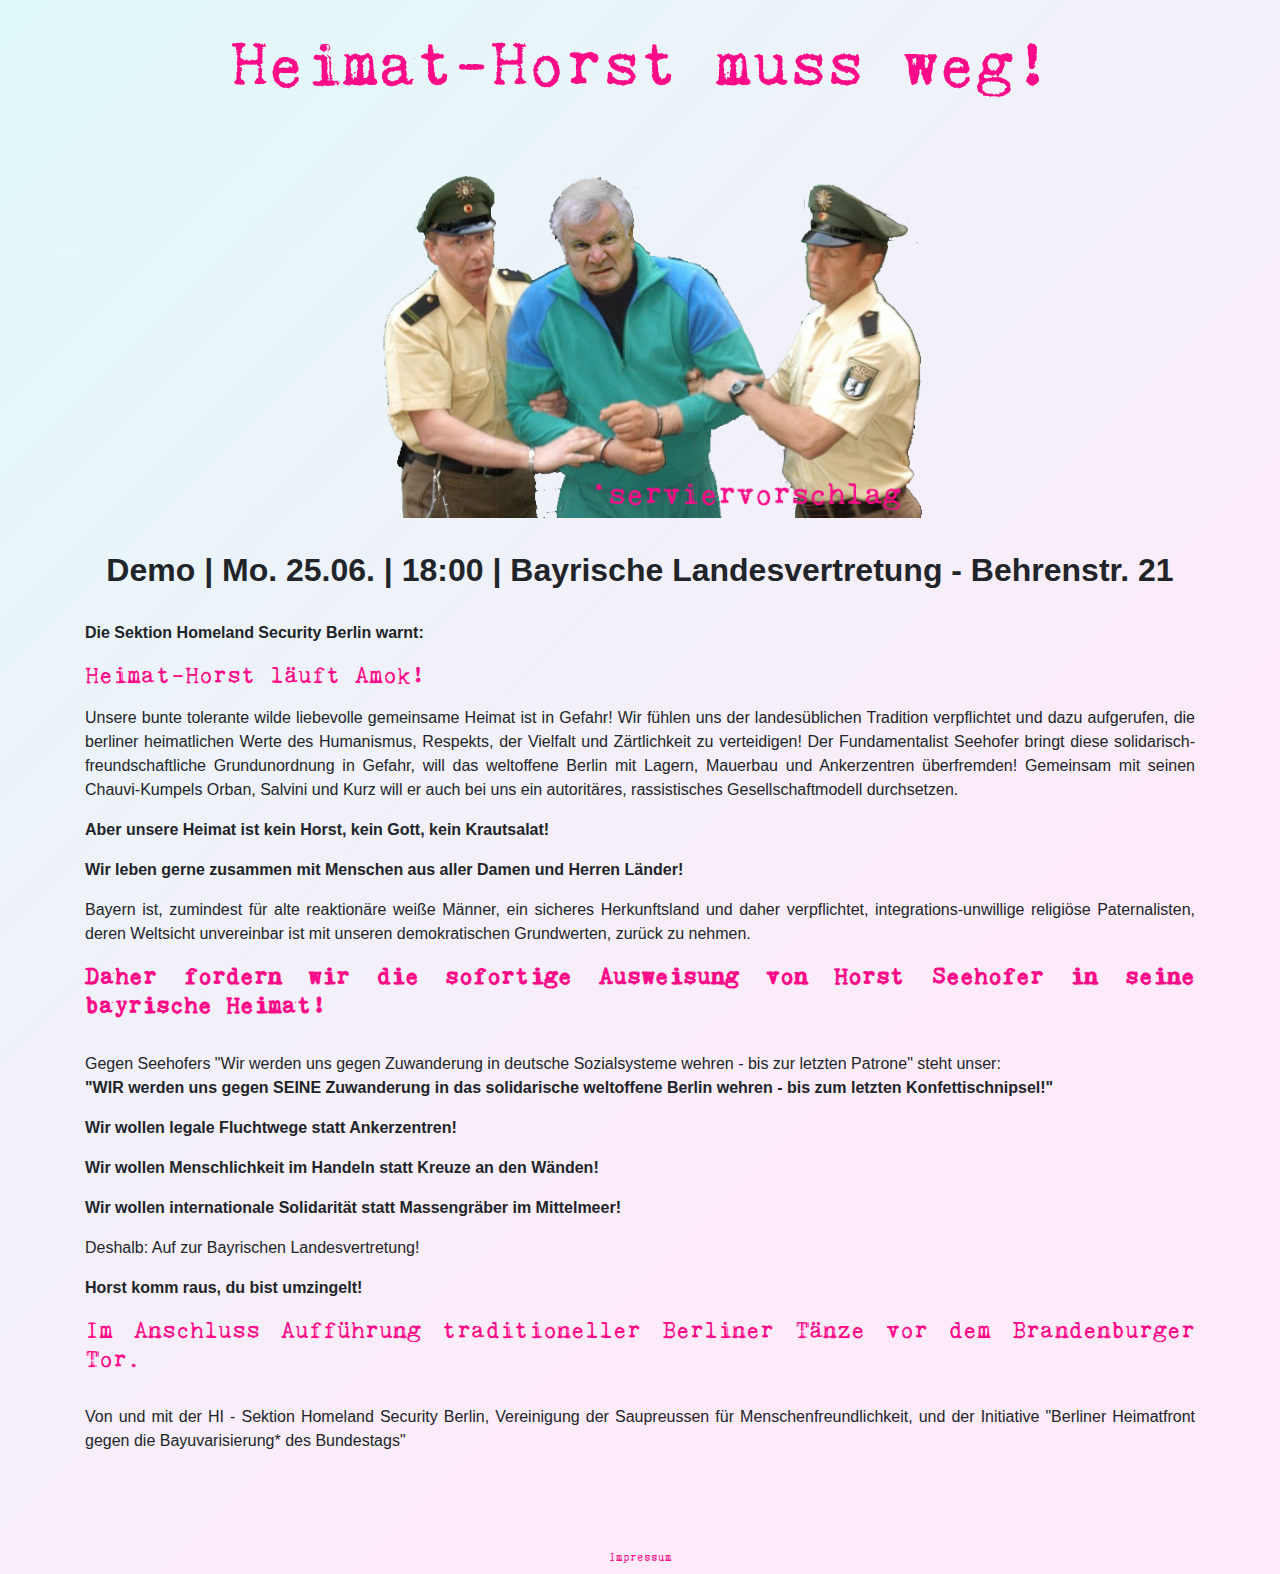
<file: index.html>
<!DOCTYPE html>
<html lang="en">

  <head>

    <meta charset="utf-8">
    <meta name="viewport" content="width=device-width, initial-scale=1, shrink-to-fit=no">
    <meta name="description" content="">
    <meta name="author" content="Hedonistische Internationale Sektion Quartiersmanagement Grunewald">

    <title>Seehofer wegbassen!</title>

    <!-- Bootstrap core CSS -->
    <link href="vendor/bootstrap/css/bootstrap.min.css" rel="stylesheet">

    <!-- Custom css -->
    <link href="css/style.css" rel="stylesheet">
    <link href="css/style2.css" rel="stylesheet">

    <link rel="icon" type="image/png" sizes="16x16" href="img/favicon.ico">


  </head>

  <body>

    <!-- Page Content -->
    <div class="container main-content">
      <div class="row">
        <div class="col-md-12 text-center">
          <h1>Heimat-Horst muss weg!</h1>
          <img src="img/horst.png" alt="heimat-horst" id="horst-img">
          <h2><b>Demo | Mo. 25.06. | 18:00 | Bayrische Landesvertretung - Behrenstr. 21</b></h2>
          <br>
          <p><b>Die Sektion Homeland Security Berlin warnt: </b><h4>Heimat-Horst läuft Amok!</h4></p><p>Unsere bunte tolerante wilde liebevolle gemeinsame Heimat ist in Gefahr! Wir f&uuml;hlen uns der landes&uuml;blichen Tradition verpflichtet und dazu aufgerufen, die berliner heimatlichen Werte des Humanismus, Respekts, der Vielfalt und Z&auml;rtlichkeit zu verteidigen! Der Fundamentalist Seehofer bringt diese solidarisch-freundschaftliche Grundunordnung in Gefahr, will das weltoffene Berlin mit Lagern, Mauerbau und Ankerzentren &uuml;berfremden! Gemeinsam mit seinen Chauvi-Kumpels Orban, Salvini und Kurz will er auch bei uns ein autoritäres, rassistisches Gesellschaftmodell durchsetzen. </p>    <p><strong>Aber unsere Heimat ist kein Horst, kein Gott, kein Krautsalat!&nbsp;</strong></p>
          <p><strong>Wir leben gerne zusammen mit Menschen aus aller Damen und Herren L&auml;nder!&nbsp;&nbsp;&nbsp;</strong></p>
          <p>Bayern ist, zumindest für alte reaktionäre weiße Männer, ein sicheres Herkunftsland und daher verpflichtet, integrations-unwillige religiöse Paternalisten, deren Weltsicht unvereinbar ist mit unseren demokratischen Grundwerten, zurück zu nehmen.</p>
          <h4><b>Daher fordern wir die sofortige Ausweisung von Horst Seehofer in seine bayrische Heimat!</b></h4>
          <br>
          <p>Gegen Seehofers "Wir werden uns gegen Zuwanderung in deutsche Sozialsysteme wehren - bis zur letzten Patrone" steht unser: <br /><b>"WIR werden uns gegen SEINE Zuwanderung in das solidarische weltoffene Berlin wehren - bis zum letzten Konfettischnipsel!"</b></p>
          <p><b>Wir wollen legale Fluchtwege statt Ankerzentren! </b></p>
          <p><b>Wir wollen Menschlichkeit im Handeln statt Kreuze an den Wänden! </b></p>
          <p><b>Wir wollen internationale Solidarität statt Massengräber im Mittelmeer!</b></p>
          <p>Deshalb: Auf zur Bayrischen Landesvertretung!</p>
          <p><b>Horst komm raus, du bist umzingelt!</b></p>
          <h4>Im Anschluss Aufführung traditioneller Berliner Tänze vor dem Brandenburger Tor.</h4>
          <br>
          <p>Von und mit der HI - Sektion Homeland Security Berlin, Vereinigung der Saupreussen für Menschenfreundlichkeit, und der Initiative "Berliner Heimatfront gegen die Bayuvarisierung* des Bundestags"</p>
          <br>    <br>    <br>
        </div>
      </div>
    </div>

    <footer>
      <div class="impressum text-center">
        <a class="nav-link" href="impressum.html">Impressum</a>
    </div>
  </footer>

    <!-- Bootstrap core JavaScript -->
    <script src="vendor/jquery/jquery.min.js"></script>
    <script src="vendor/bootstrap/js/bootstrap.bundle.min.js"></script>

  </body>

</html>
</file>
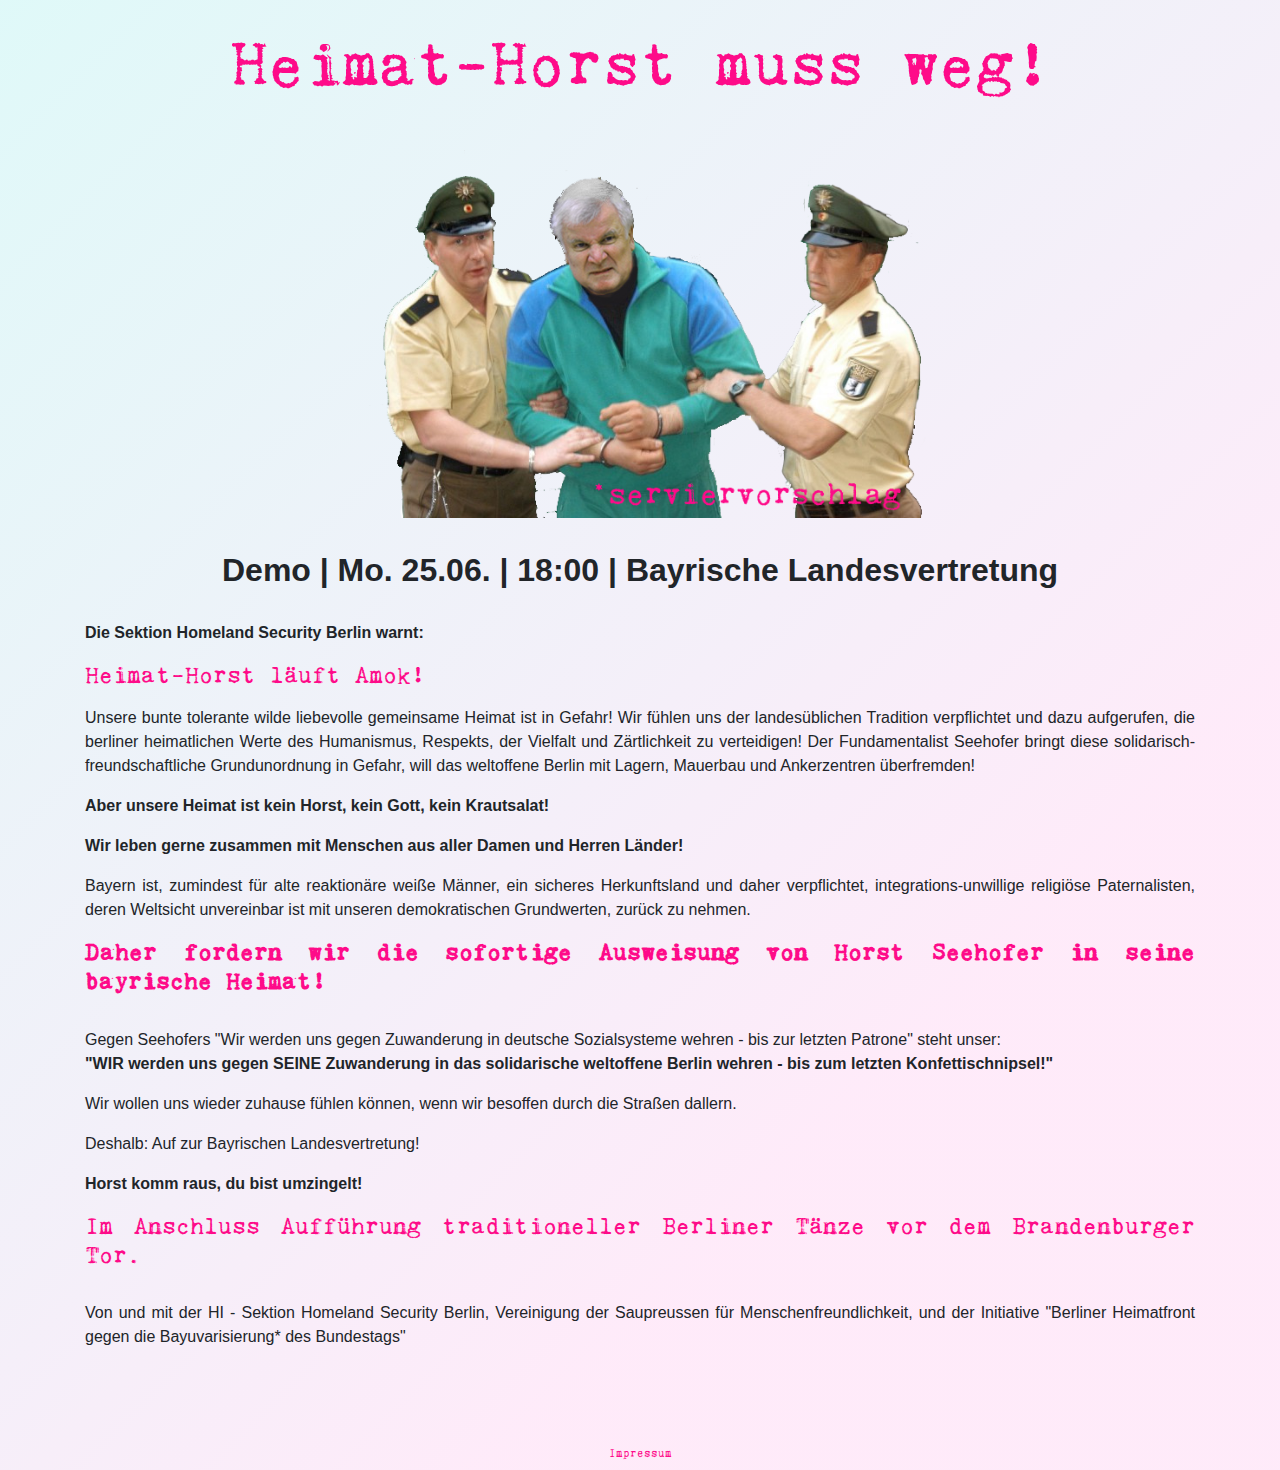
<file: _horst.html>
<!DOCTYPE html>
<html lang="en">

  <head>

    <meta charset="utf-8">
    <meta name="viewport" content="width=device-width, initial-scale=1, shrink-to-fit=no">
    <meta name="description" content="">
    <meta name="author" content="Hedonistische Internationale Sektion Quartiersmanagement Grunewald">

    <title>Seehofer wegbassen!</title>

    <!-- Bootstrap core CSS -->
    <link href="vendor/bootstrap/css/bootstrap.min.css" rel="stylesheet">

    <!-- Custom css -->
    <link href="css/style.css" rel="stylesheet">
    <link href="css/style2.css" rel="stylesheet">

    <link rel="icon" type="image/png" sizes="16x16" href="img/favicon.ico">


  </head>

  <body>

    <!-- Page Content -->
    <div class="container main-content">
      <div class="row">
        <div class="col-md-12 text-center">
          <h1>Heimat-Horst muss weg!</h1>
          <img src="img/horst.png" alt="heimat-horst" id="horst-img">
          <h2><b>Demo | Mo. 25.06. | 18:00 | Bayrische Landesvertretung</b></h2>
          <br>
          <p><b>Die Sektion Homeland Security Berlin warnt: </b><h4>Heimat-Horst läuft Amok!</h4></p><p>Unsere bunte tolerante wilde liebevolle gemeinsame Heimat ist in Gefahr! Wir f&uuml;hlen uns der landes&uuml;blichen Tradition verpflichtet und dazu aufgerufen, die berliner heimatlichen Werte des Humanismus, Respekts, der Vielfalt und Z&auml;rtlichkeit zu verteidigen! Der Fundamentalist Seehofer bringt diese solidarisch-freundschaftliche Grundunordnung in Gefahr, will das weltoffene Berlin mit Lagern, Mauerbau und Ankerzentren &uuml;berfremden!</p>    <p><strong>Aber unsere Heimat ist kein Horst, kein Gott, kein Krautsalat!&nbsp;</strong></p>
          <p><strong>Wir leben gerne zusammen mit Menschen aus aller Damen und Herren L&auml;nder!&nbsp;&nbsp;&nbsp;</strong></p>
          <p>Bayern ist, zumindest für alte reaktionäre weiße Männer, ein sicheres Herkunftsland und daher verpflichtet, integrations-unwillige religiöse Paternalisten, deren Weltsicht unvereinbar ist mit unseren demokratischen Grundwerten, zurück zu nehmen.</p>
          <h4><b>Daher fordern wir die sofortige Ausweisung von Horst Seehofer in seine bayrische Heimat!</b></h4>
          <br>
          <p>Gegen Seehofers "Wir werden uns gegen Zuwanderung in deutsche Sozialsysteme wehren - bis zur letzten Patrone" steht unser: <br /><b>"WIR werden uns gegen SEINE Zuwanderung in das solidarische weltoffene Berlin wehren - bis zum letzten Konfettischnipsel!"</b></p>
          <p>Wir wollen uns wieder zuhause fühlen können, wenn wir besoffen durch die Straßen dallern. </p>
          <p>Deshalb: Auf zur Bayrischen Landesvertretung!</p>
          <p><b>Horst komm raus, du bist umzingelt!</b></p>
          <h4>Im Anschluss Aufführung traditioneller Berliner Tänze vor dem Brandenburger Tor.</h4>
          <br>
          <p>Von und mit der HI - Sektion Homeland Security Berlin, Vereinigung der Saupreussen für Menschenfreundlichkeit, und der Initiative "Berliner Heimatfront gegen die Bayuvarisierung* des Bundestags"</p>
          <br>    <br>    <br>
        </div>
      </div>
    </div>

    <footer>
      <div class="impressum text-center">
        <a class="nav-link" href="impressum.html">Impressum</a>
    </div>
  </footer>

    <!-- Bootstrap core JavaScript -->
    <script src="vendor/jquery/jquery.min.js"></script>
    <script src="vendor/bootstrap/js/bootstrap.bundle.min.js"></script>

  </body>

</html>
</file>
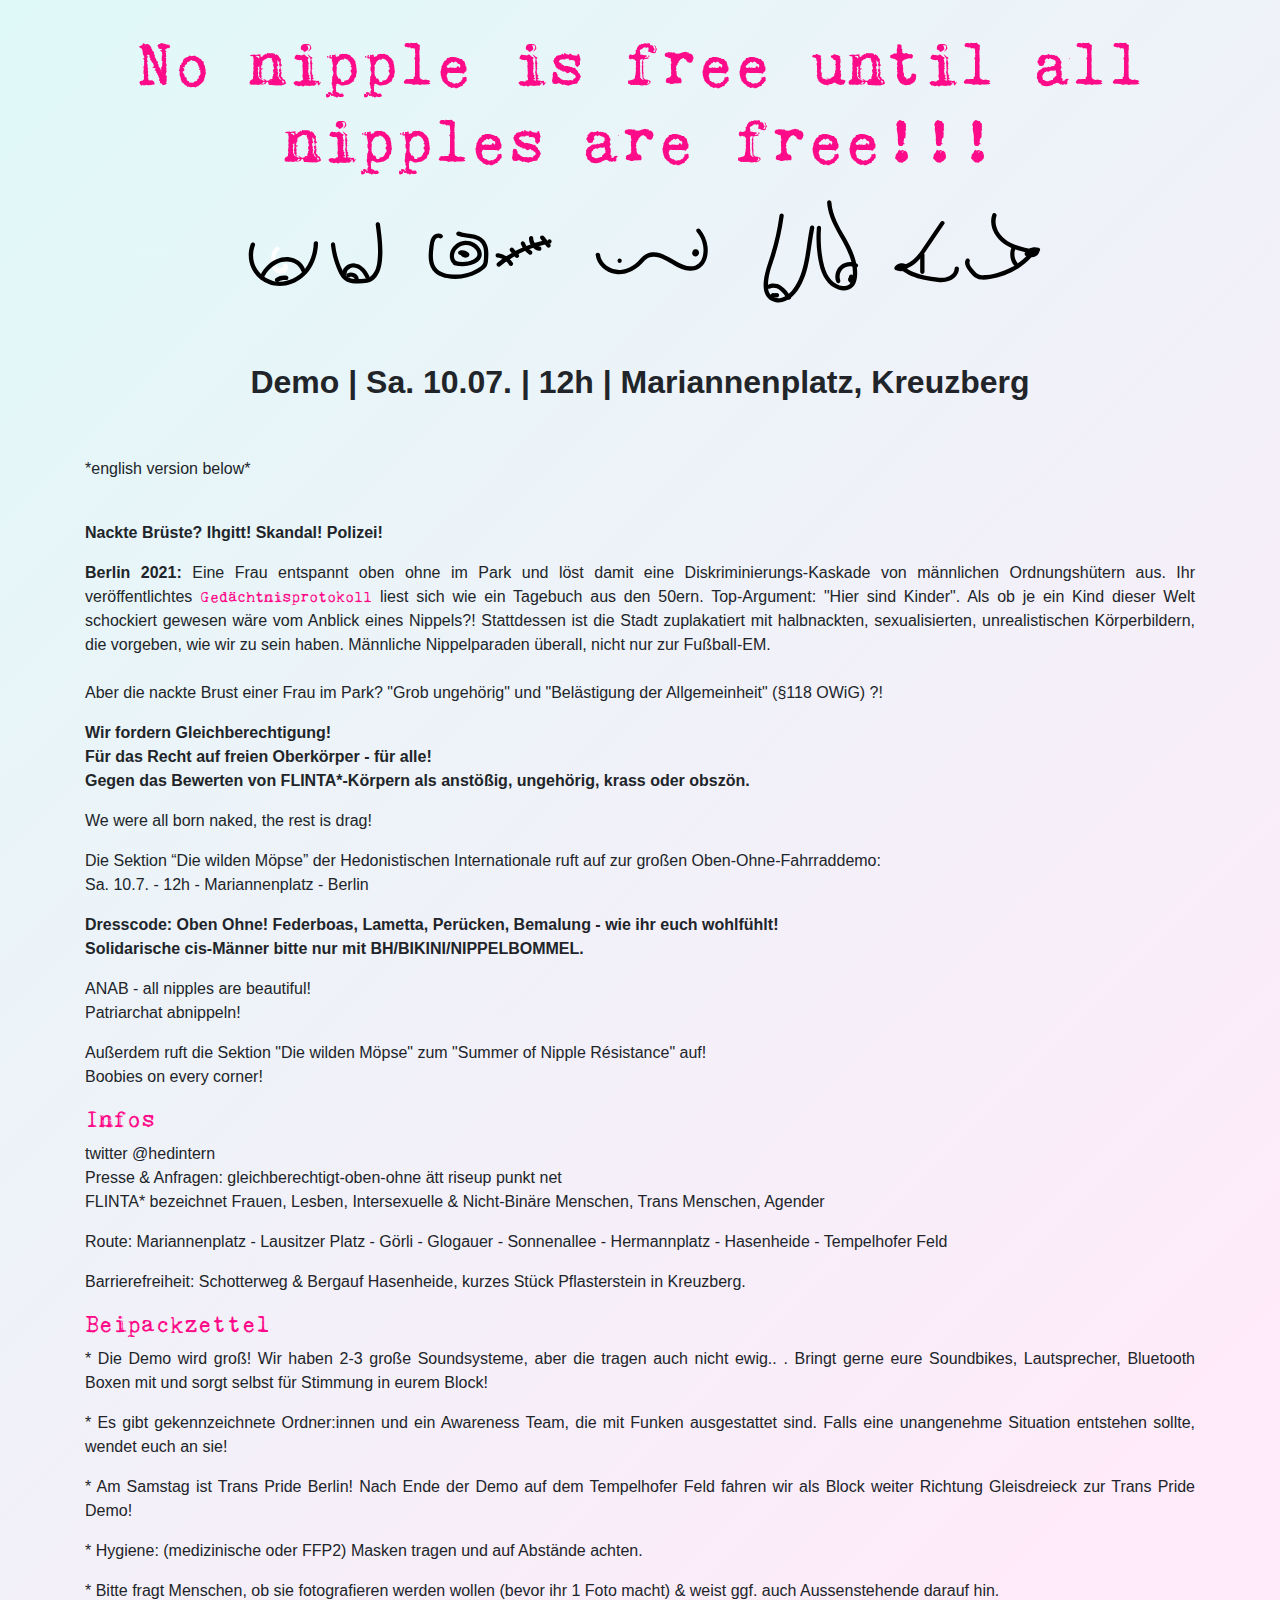
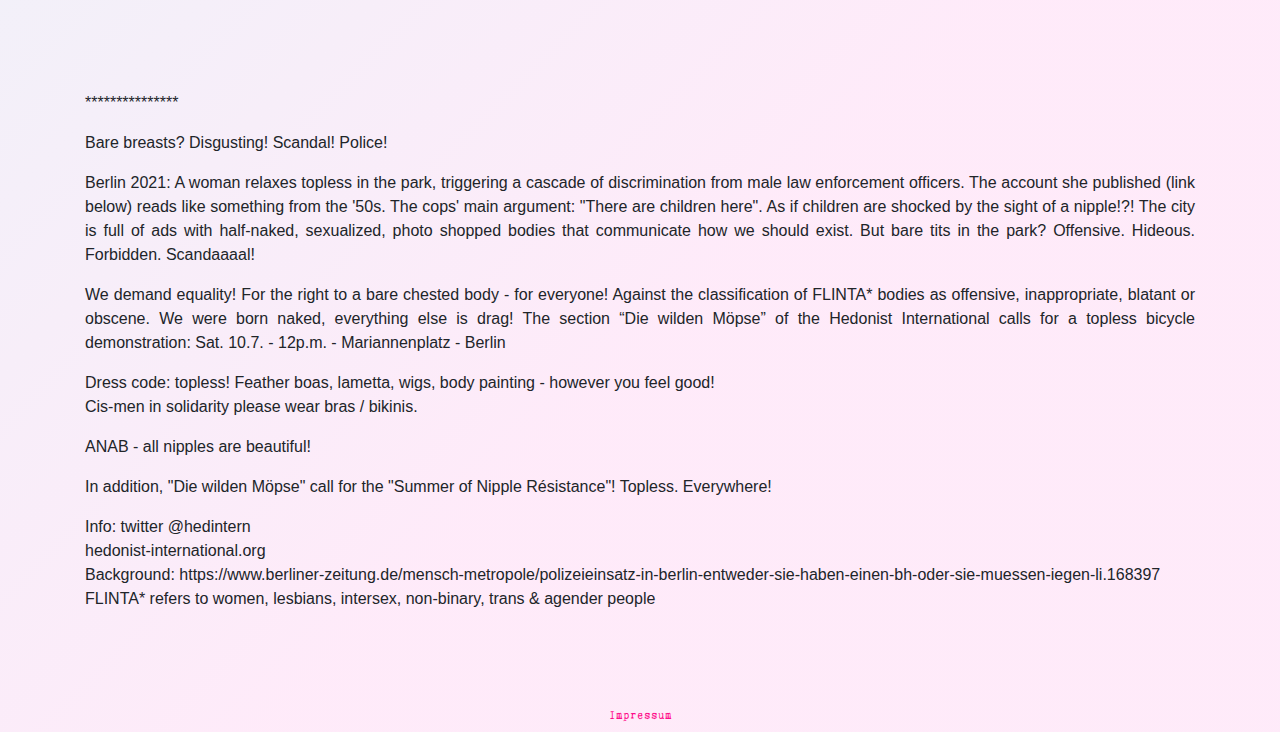
<file: allnipplesarebeautiful.html>
<!DOCTYPE html>
<html lang="en">

<head>

    <meta charset="utf-8">
    <meta name="viewport" content="width=device-width, initial-scale=1, shrink-to-fit=no">
    <meta name="description" content="">
    <meta name="author" content="Hedonistische Internationale - Sektion Die Wilden Möpse">

    <title>Oben Ohne Fahrraddemo!</title>

    <!-- Bootstrap core CSS -->
    <link href="vendor/bootstrap/css/bootstrap.min.css" rel="stylesheet">

    <!-- Custom css -->
    <link href="css/style.css" rel="stylesheet">
    <link href="css/style2.css" rel="stylesheet">
    <link href="css/style-boobs.css" rel="stylesheet">

    <link rel="icon" type="image/png" sizes="16x16" href="img/favicon.ico">


</head>

<body>

<!-- Page Content -->
<div class="container main-content">
    <div class="row">
        <div class="col-md-12 text-center">
            <h1>No nipple is free until all nipples are free!!!</h1>
            <img src="img/boobies.svg" alt="cartoon-brueste" id="boob-img">
            <h2><b>Demo | Sa. 10.07. | 12h | Mariannenplatz, Kreuzberg</b></h2>
            <div class="text-container">
                <p>*english version below*</p>
                <br>
            <p><b>Nackte Br&uuml;ste? Ihgitt! Skandal! Polizei!</b></p>

            <p><b>Berlin 2021:</b> Eine Frau entspannt oben ohne im Park und l&ouml;st damit eine Diskriminierungs-Kaskade von m&auml;nnlichen Ordnungsh&uuml;tern aus.  Ihr ver&ouml;ffentlichtes
                <a href="https://www.berliner-zeitung.de/mensch-metropole/polizeieinsatz-in-berlin-entweder-sie-tragen-einen-bh-oder-sie-muessen-gehen-li.168397">Ged&auml;chtnisprotokoll</a> liest sich wie ein Tagebuch aus den 50ern. Top-Argument: &quot;Hier sind Kinder&quot;. Als ob je ein Kind dieser Welt schockiert gewesen w&auml;re vom Anblick eines Nippels?!  Stattdessen ist die Stadt zuplakatiert mit halbnackten, sexualisierten, unrealistischen K&ouml;rperbildern, die vorgeben, wie wir zu sein haben. M&auml;nnliche Nippelparaden &uuml;berall, nicht nur zur Fu&szlig;ball-EM.<br> <br> Aber die nackte Brust einer Frau im Park?  &quot;Grob ungeh&ouml;rig&quot; und &quot;Bel&auml;stigung der Allgemeinheit&quot; (&sect;118 OWiG) ?!</p>

            <p><b>Wir fordern Gleichberechtigung!  <br>F&uuml;r das Recht auf freien Oberk&ouml;rper - f&uuml;r alle!  <br>Gegen das Bewerten von FLINTA*-K&ouml;rpern als anst&ouml;&szlig;ig, ungeh&ouml;rig, krass oder obsz&ouml;n.</b></p>

            <p>We were all born naked, the rest is drag!</p>

            <p>Die Sektion &ldquo;Die wilden M&ouml;pse&rdquo; der Hedonistischen Internationale ruft auf zur gro&szlig;en Oben-Ohne-Fahrraddemo: <br> Sa. 10.7. - 12h - Mariannenplatz - Berlin</p>

            <p><b>Dresscode: Oben Ohne! Federboas, Lametta, Per&uuml;cken, Bemalung - wie ihr euch wohlf&uuml;hlt!<br>
                Solidarische cis-M&auml;nner bitte <b> nur</b> mit BH/BIKINI/NIPPELBOMMEL.</b></p>

            <p>ANAB - all nipples are beautiful!  <br>Patriarchat abnippeln!</p>

            <p>Au&szlig;erdem ruft die Sektion &quot;Die wilden M&ouml;pse&quot; zum &quot;Summer of Nipple R&eacute;sistance&quot; auf! <br>Boobies on every corner!</p>

            <h4>Infos</h4>

                <p>twitter @hedintern <br>Presse & Anfragen: gleichberechtigt-oben-ohne ätt riseup punkt net<br> FLINTA* bezeichnet Frauen, Lesben, Intersexuelle & Nicht-Binäre Menschen, Trans Menschen, Agender</p>
                <p>Route: Mariannenplatz - Lausitzer Platz - Görli - Glogauer - Sonnenallee - Hermannplatz - Hasenheide - Tempelhofer Feld</p>
                <p>Barrierefreiheit: Schotterweg & Bergauf Hasenheide, kurzes Stück Pflasterstein in Kreuzberg.</p>

                <h4>Beipackzettel</h4>
                <p>* Die Demo wird groß! Wir haben 2-3 große Soundsysteme, aber die tragen auch nicht ewig.. . Bringt gerne eure Soundbikes, Lautsprecher, Bluetooth Boxen mit und sorgt selbst für Stimmung in eurem Block!</p>
                <p>* Es gibt gekennzeichnete Ordner:innen und ein Awareness Team, die mit Funken ausgestattet sind. Falls eine unangenehme Situation entstehen sollte, wendet euch an sie!</p>
                <p>* Am Samstag ist Trans Pride Berlin! Nach Ende der Demo auf dem Tempelhofer Feld fahren wir als Block weiter Richtung Gleisdreieck zur Trans Pride Demo!</p>
                <p>* Hygiene:  (medizinische oder FFP2) Masken tragen und auf Abstände achten.</p>
                <p>* Bitte fragt Menschen, ob sie fotografieren werden wollen (bevor ihr 1 Foto macht) & weist ggf. auch Aussenstehende darauf hin.</p>

                <br><br><br>
                <p>***************</p>

                <p>Bare breasts? Disgusting! Scandal! Police!</p>

                <p>Berlin 2021: A woman relaxes topless in the park, triggering a cascade of discrimination from male law enforcement officers. The account she published (link below) reads like something from the '50s. The cops' main argument: &quot;There are children here&quot;. As if children are shocked by the sight of a nipple!?! The city is full of ads with half-naked, sexualized, photo shopped bodies that communicate how we should exist. But bare tits in the park? Offensive. Hideous. Forbidden. Scandaaaal!</p>

                <p>We demand equality!  For the right to a bare chested body - for everyone! Against the classification of FLINTA* bodies as offensive, inappropriate, blatant or obscene.  We were born naked, everything else is drag! The section &ldquo;Die wilden M&ouml;pse&rdquo; of the Hedonist International calls for a topless bicycle demonstration: Sat. 10.7. - 12p.m. - Mariannenplatz - Berlin</p>

                <p>Dress code: topless! Feather boas, lametta, wigs, body painting - however you feel good!  <br>Cis-men in solidarity please wear bras / bikinis.</p>

                <p>ANAB - all nipples are beautiful!</p>

                <p>In addition, &quot;Die wilden M&ouml;pse&quot; call for the &quot;Summer of Nipple R&eacute;sistance&quot;! Topless. Everywhere!</p>

                <p>Info: twitter @hedintern  <br>hedonist-international.org <br>Background: https://www.berliner-zeitung.de/mensch-metropole/polizeieinsatz-in-berlin-entweder-sie-haben-einen-bh-oder-sie-muessen-iegen-li.168397  <br>FLINTA* refers to women, lesbians, intersex, non-binary, trans & agender people</p>
            </div>

            <br>    <br>    <br>
        </div>
    </div>
</div>

<footer>
    <div class="impressum text-center">
        <a class="nav-link" href="impressum.html">Impressum</a>
    </div>
</footer>

<!-- Bootstrap core JavaScript -->
<script src="vendor/jquery/jquery.min.js"></script>
<script src="vendor/bootstrap/js/bootstrap.bundle.min.js"></script>

</body>

</html>
</file>
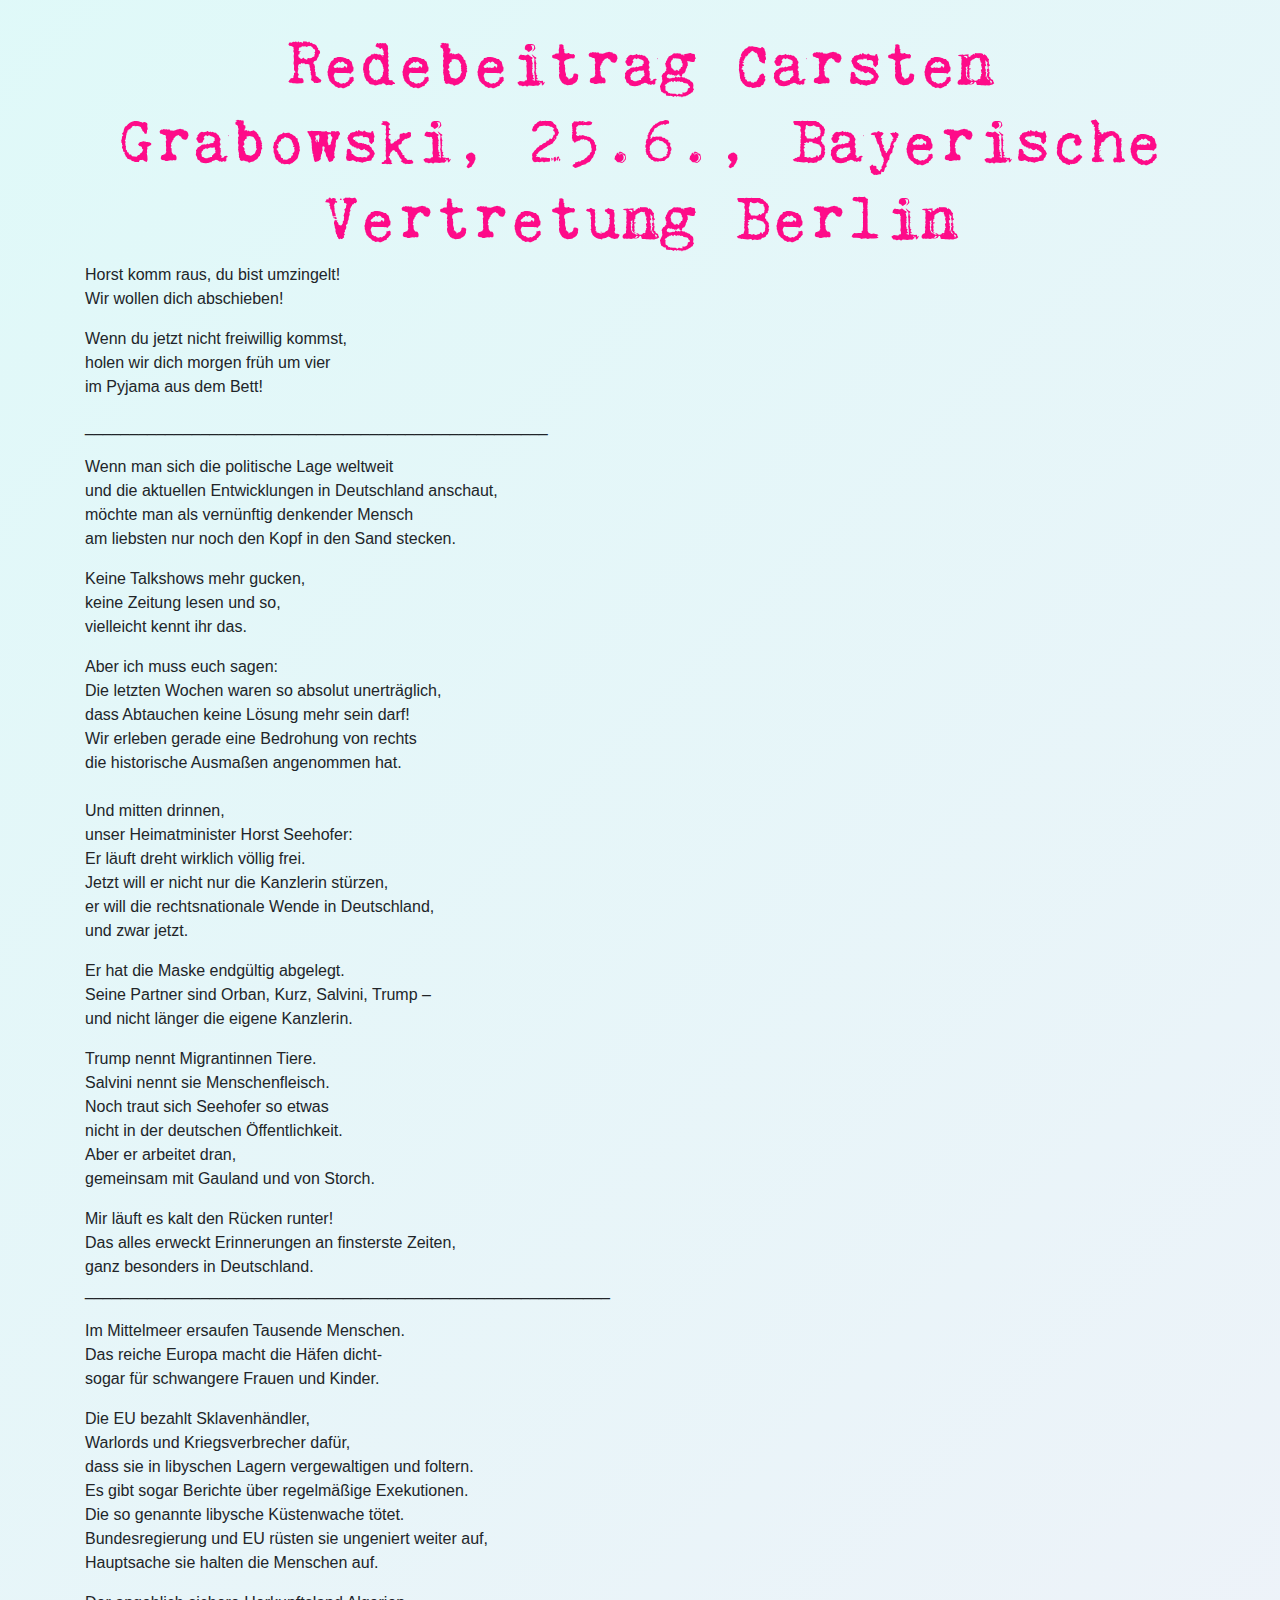
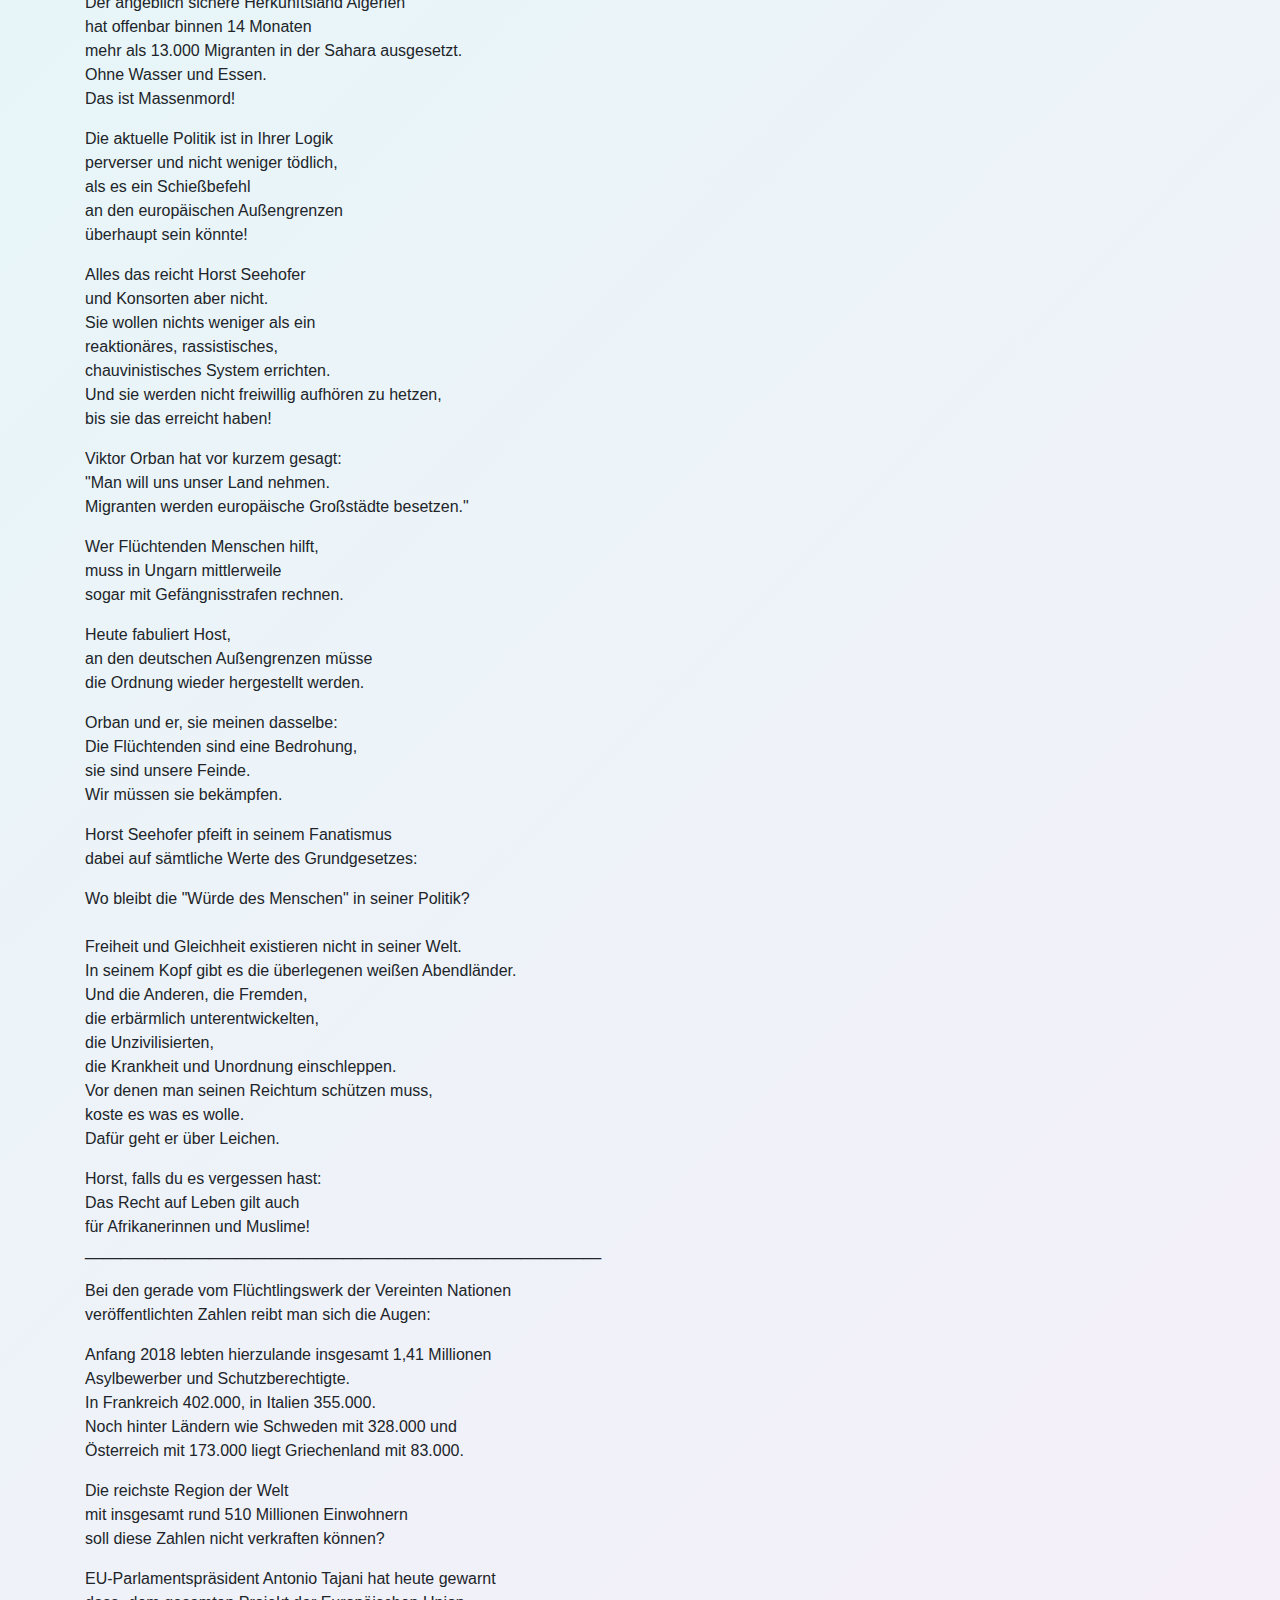
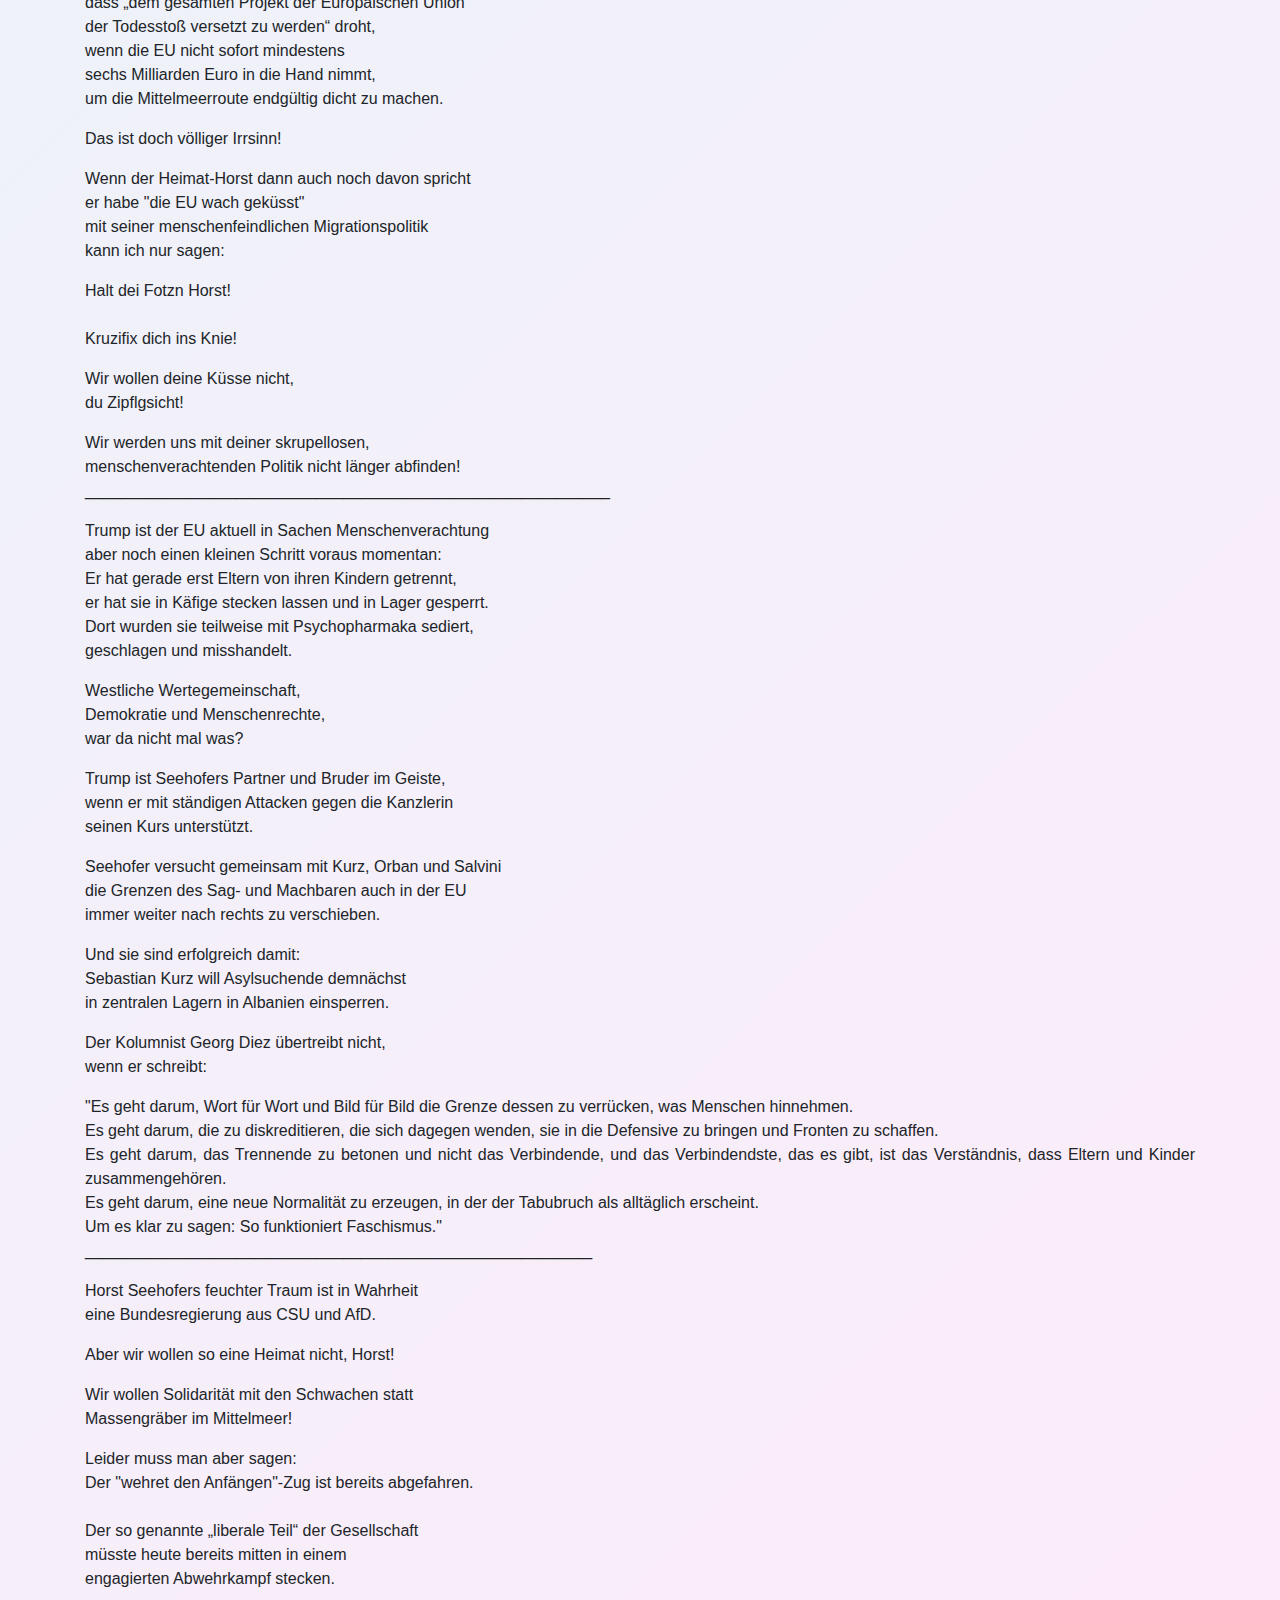
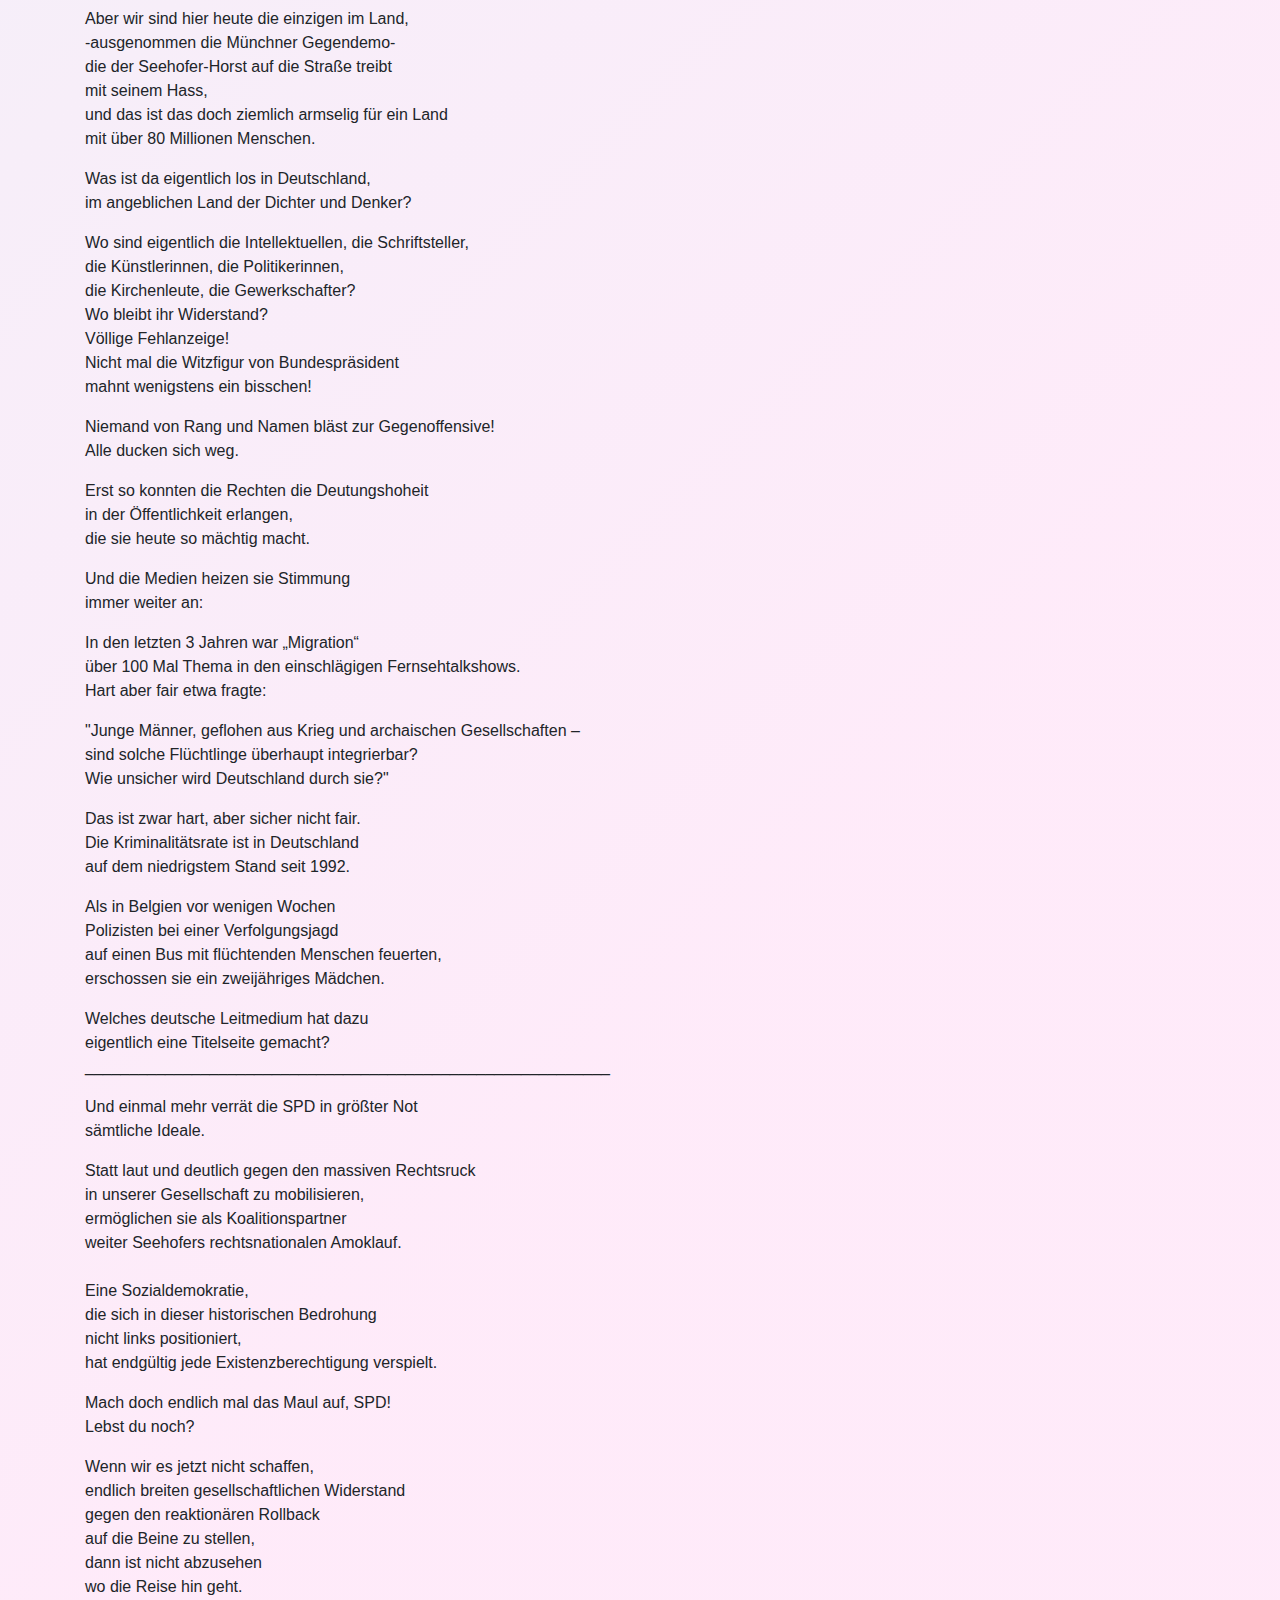
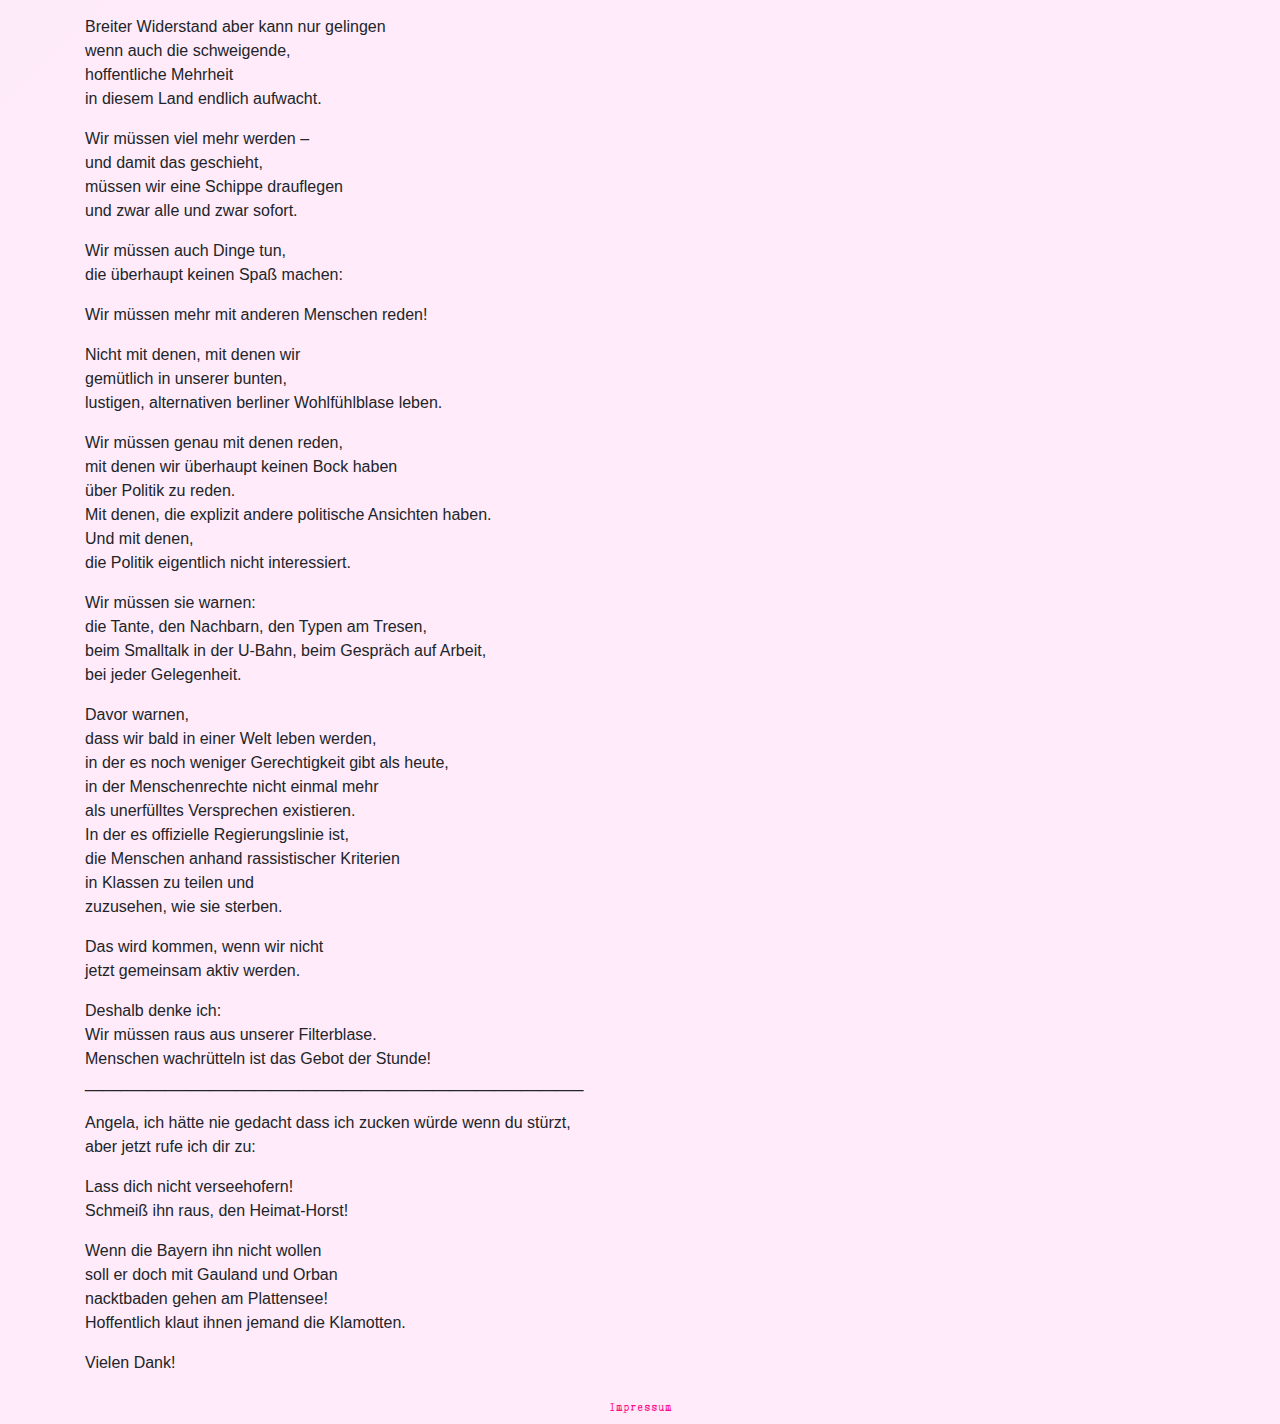
<file: horst_pm.html>
<!DOCTYPE html>
<html lang="en">

  <head>

    <meta charset="utf-8">
    <meta name="viewport" content="width=device-width, initial-scale=1, shrink-to-fit=no">
    <meta name="description" content="">
    <meta name="author" content="Hedonistische Internationale Sektion Quartiersmanagement Grunewald">

    <title>Seehofer wegbassen!</title>

    <!-- Bootstrap core CSS -->
    <link href="vendor/bootstrap/css/bootstrap.min.css" rel="stylesheet">

    <!-- Custom css -->
    <link href="css/style.css" rel="stylesheet">
    <link href="css/style2.css" rel="stylesheet">

    <link rel="icon" type="image/png" sizes="16x16" href="img/favicon.ico">


  </head>

  <body>

    <!-- Page Content -->
    <div class="container main-content">
      <div class="row">
        <div class="col-md-12 text-center">
          <h1>Redebeitrag Carsten Grabowski, 25.6., Bayerische Vertretung Berlin</h1>
          <p>Horst komm raus, du bist umzingelt!<br />Wir wollen dich abschieben!</p>
<p>Wenn du jetzt nicht freiwillig kommst, <br />holen wir dich morgen fr&uuml;h um vier <br />im Pyjama aus dem Bett!</p>
<p>____________________________________________________</p>
<p>Wenn man sich die politische Lage weltweit<br />und die aktuellen Entwicklungen in Deutschland anschaut, <br />m&ouml;chte man als vern&uuml;nftig denkender Mensch <br />am liebsten nur noch den Kopf in den Sand stecken.</p>
<p>Keine Talkshows mehr gucken, <br />keine Zeitung lesen und so, <br />vielleicht kennt ihr das.</p>
<p>Aber ich muss euch sagen: <br />Die letzten Wochen waren so absolut unertr&auml;glich, <br />dass Abtauchen keine L&ouml;sung mehr sein darf! <br />Wir erleben gerade eine Bedrohung von rechts <br />die historische Ausma&szlig;en angenommen hat.<br /><br />Und mitten drinnen, <br />unser Heimatminister Horst Seehofer: <br />Er l&auml;uft dreht wirklich v&ouml;llig frei. <br />Jetzt will er nicht nur die Kanzlerin st&uuml;rzen, <br />er will die rechtsnationale Wende in Deutschland, <br />und zwar jetzt.</p>
<p>Er hat die Maske endg&uuml;ltig abgelegt. <br />Seine Partner sind Orban, Kurz, Salvini, Trump &ndash; <br />und nicht l&auml;nger die eigene Kanzlerin.</p>
<p>Trump nennt Migrantinnen Tiere. <br />Salvini nennt sie Menschenfleisch. <br />Noch traut sich Seehofer so etwas <br />nicht in der deutschen &Ouml;ffentlichkeit. <br />Aber er arbeitet dran, <br />gemeinsam mit Gauland und von Storch.</p>
<p>Mir l&auml;uft es kalt den R&uuml;cken runter!<br />Das alles erweckt Erinnerungen an finsterste Zeiten, <br />ganz besonders in Deutschland.<br />___________________________________________________________</p>
<p>Im Mittelmeer ersaufen Tausende Menschen. <br />Das reiche Europa macht die H&auml;fen dicht-<br />sogar f&uuml;r schwangere Frauen und Kinder.</p>
<p>Die EU bezahlt Sklavenh&auml;ndler, <br />Warlords und Kriegsverbrecher daf&uuml;r, <br />dass sie in libyschen Lagern vergewaltigen und foltern. <br />Es gibt sogar Berichte &uuml;ber regelm&auml;&szlig;ige Exekutionen. <br />Die so genannte libysche K&uuml;stenwache t&ouml;tet.<br />Bundesregierung und EU r&uuml;sten sie ungeniert weiter auf, <br />Hauptsache sie halten die Menschen auf.</p>
<p>Der angeblich sichere Herkunftsland Algerien <br />hat offenbar binnen 14 Monaten <br />mehr als 13.000 Migranten in der Sahara ausgesetzt.<br />Ohne Wasser und Essen.<br />Das ist Massenmord!</p>
<p>Die aktuelle Politik ist in Ihrer Logik <br />perverser und nicht weniger t&ouml;dlich, <br />als es ein Schie&szlig;befehl <br />an den europ&auml;ischen Au&szlig;engrenzen <br />&uuml;berhaupt sein k&ouml;nnte!</p>
<p>Alles das reicht Horst Seehofer <br />und Konsorten aber nicht. <br />Sie wollen nichts weniger als ein <br />reaktion&auml;res, rassistisches, <br />chauvinistisches System errichten. <br />Und sie werden nicht freiwillig aufh&ouml;ren zu hetzen, <br />bis sie das erreicht haben!</p>
<p>Viktor Orban hat vor kurzem gesagt: <br />"Man will uns unser Land nehmen. <br />Migranten werden europ&auml;ische Gro&szlig;st&auml;dte besetzen."</p>
<p>Wer Fl&uuml;chtenden Menschen hilft, <br />muss in Ungarn mittlerweile <br />sogar mit Gef&auml;ngnisstrafen rechnen.</p>
<p>Heute fabuliert Host, <br />an den deutschen Au&szlig;engrenzen m&uuml;sse <br />die Ordnung wieder hergestellt werden.</p>
<p>Orban und er, sie meinen dasselbe: <br />Die Fl&uuml;chtenden sind eine Bedrohung, <br />sie sind unsere Feinde. <br />Wir m&uuml;ssen sie bek&auml;mpfen.</p>
<p>Horst Seehofer pfeift in seinem Fanatismus <br />dabei auf s&auml;mtliche Werte des Grundgesetzes:</p>
<p>Wo bleibt die "W&uuml;rde des Menschen" in seiner Politik?<br /><br />Freiheit und Gleichheit existieren nicht in seiner Welt. <br />In seinem Kopf gibt es die &uuml;berlegenen wei&szlig;en Abendl&auml;nder. <br />Und die Anderen, die Fremden, <br />die erb&auml;rmlich unterentwickelten, <br />die Unzivilisierten, <br />die Krankheit und Unordnung einschleppen. <br />Vor denen man seinen Reichtum sch&uuml;tzen muss, <br />koste es was es wolle. <br />Daf&uuml;r geht er &uuml;ber Leichen.</p>
<p>Horst, falls du es vergessen hast:<br />Das Recht auf Leben gilt auch<br />f&uuml;r Afrikanerinnen und Muslime!<br />__________________________________________________________</p>
<p>Bei den gerade vom Fl&uuml;chtlingswerk der Vereinten Nationen <br />ver&ouml;ffentlichten Zahlen reibt man sich die Augen:</p>
<p>Anfang 2018 lebten hierzulande insgesamt 1,41 Millionen <br />Asylbewerber und Schutzberechtigte. <br />In Frankreich 402.000, in Italien 355.000. <br />Noch hinter L&auml;ndern wie Schweden mit 328.000 und <br />&Ouml;sterreich mit 173.000 liegt Griechenland mit 83.000.</p>
<p>Die reichste Region der Welt<br />mit insgesamt rund 510 Millionen Einwohnern<br />soll diese Zahlen nicht verkraften k&ouml;nnen?</p>
<p>EU-Parlamentspr&auml;sident Antonio Tajani hat heute gewarnt<br />dass &bdquo;dem gesamten Projekt der Europ&auml;ischen Union <br />der Todessto&szlig; versetzt zu werden&ldquo; droht,<br />wenn die EU nicht sofort mindestens <br />sechs Milliarden Euro in die Hand nimmt,<br />um die Mittelmeerroute endg&uuml;ltig dicht zu machen.</p>
<p>Das ist doch v&ouml;lliger Irrsinn!</p>
<p>Wenn der Heimat-Horst dann auch noch davon spricht<br />er habe "die EU wach gek&uuml;sst" <br />mit seiner menschenfeindlichen Migrationspolitik <br />kann ich nur sagen:</p>
<p>Halt dei Fotzn Horst!<br /><br />Kruzifix dich ins Knie!</p>
<p>Wir wollen deine K&uuml;sse nicht, <br />du Zipflgsicht!</p>
<p>Wir werden uns mit deiner skrupellosen, <br />menschenverachtenden Politik nicht l&auml;nger abfinden! <br />___________________________________________________________</p>
<p>Trump ist der EU aktuell in Sachen Menschenverachtung<br />aber noch einen kleinen Schritt voraus momentan:<br />Er hat gerade erst Eltern von ihren Kindern getrennt, <br />er hat sie in K&auml;fige stecken lassen und in Lager gesperrt. <br />Dort wurden sie teilweise mit Psychopharmaka sediert, <br />geschlagen und misshandelt.</p>
<p>Westliche Wertegemeinschaft, <br />Demokratie und Menschenrechte, <br />war da nicht mal was?</p>
<p>Trump ist Seehofers Partner und Bruder im Geiste, <br />wenn er mit st&auml;ndigen Attacken gegen die Kanzlerin <br />seinen Kurs unterst&uuml;tzt.</p>
<p>Seehofer versucht gemeinsam mit Kurz, Orban und Salvini <br />die Grenzen des Sag- und Machbaren auch in der EU<br />immer weiter nach rechts zu verschieben.</p>
<p>Und sie sind erfolgreich damit:<br />Sebastian Kurz will Asylsuchende demn&auml;chst <br />in zentralen Lagern in Albanien einsperren.</p>
<p>Der Kolumnist Georg Diez &uuml;bertreibt nicht,<br />wenn er schreibt:</p>
<p>"Es geht darum, Wort f&uuml;r Wort und Bild f&uuml;r Bild die Grenze dessen zu verr&uuml;cken, was Menschen hinnehmen. <br />Es geht darum, die zu diskreditieren, die sich dagegen wenden, sie in die Defensive zu bringen und Fronten zu schaffen. <br />Es geht darum, das Trennende zu betonen und nicht das Verbindende, und das Verbindendste, das es gibt, ist das Verst&auml;ndnis, dass Eltern und Kinder zusammengeh&ouml;ren. <br />Es geht darum, eine neue Normalit&auml;t zu erzeugen, in der der Tabubruch als allt&auml;glich erscheint. <br />Um es klar zu sagen: So funktioniert Faschismus."<br />_________________________________________________________</p>
<p>Horst Seehofers feuchter Traum ist in Wahrheit <br />eine Bundesregierung aus CSU und AfD.</p>
<p>Aber wir wollen so eine Heimat nicht, Horst!</p>
<p>Wir wollen Solidarit&auml;t mit den Schwachen statt <br />Massengr&auml;ber im Mittelmeer!</p>
<p>Leider muss man aber sagen:<br />Der "wehret den Anf&auml;ngen"-Zug ist bereits abgefahren.<br /><br />Der so genannte &bdquo;liberale Teil&ldquo; der Gesellschaft <br />m&uuml;sste heute bereits mitten in einem <br />engagierten Abwehrkampf stecken.</p>
<p>Aber wir sind hier heute die einzigen im Land, <br />-ausgenommen die M&uuml;nchner Gegendemo-<br />die der Seehofer-Horst auf die Stra&szlig;e treibt <br />mit seinem Hass, <br />und das ist das doch ziemlich armselig f&uuml;r ein Land <br />mit &uuml;ber 80 Millionen Menschen.</p>
<p>Was ist da eigentlich los in Deutschland, <br />im angeblichen Land der Dichter und Denker?</p>
<p>Wo sind eigentlich die Intellektuellen, die Schriftsteller, <br />die K&uuml;nstlerinnen, die Politikerinnen, <br />die Kirchenleute, die Gewerkschafter? <br />Wo bleibt ihr Widerstand? <br />V&ouml;llige Fehlanzeige! <br />Nicht mal die Witzfigur von Bundespr&auml;sident <br />mahnt wenigstens ein bisschen!</p>
<p>Niemand von Rang und Namen bl&auml;st zur Gegenoffensive! <br />Alle ducken sich weg.</p>
<p>Erst so konnten die Rechten die Deutungshoheit <br />in der &Ouml;ffentlichkeit erlangen, <br />die sie heute so m&auml;chtig macht.</p>
<p>Und die Medien heizen sie Stimmung <br />immer weiter an:</p>
<p>In den letzten 3 Jahren war &bdquo;Migration&ldquo; <br />&uuml;ber 100 Mal Thema in den einschl&auml;gigen Fernsehtalkshows. <br />Hart aber fair etwa fragte:</p>
<p>"Junge M&auml;nner, geflohen aus Krieg und archaischen Gesellschaften &ndash; <br />sind solche Fl&uuml;chtlinge &uuml;berhaupt integrierbar? <br />Wie unsicher wird Deutschland durch sie?"</p>
<p>Das ist zwar hart, aber sicher nicht fair.<br />Die Kriminalit&auml;tsrate ist in Deutschland <br />auf dem niedrigstem Stand seit 1992.</p>
<p>Als in Belgien vor wenigen Wochen <br />Polizisten bei einer Verfolgungsjagd <br />auf einen Bus mit fl&uuml;chtenden Menschen feuerten,<br />erschossen sie ein zweij&auml;hriges M&auml;dchen.</p>
<p>Welches deutsche Leitmedium hat dazu <br />eigentlich eine Titelseite gemacht?<br />___________________________________________________________</p>
<p>Und einmal mehr verr&auml;t die SPD in gr&ouml;&szlig;ter Not<br />s&auml;mtliche Ideale.</p>
<p>Statt laut und deutlich gegen den massiven Rechtsruck <br />in unserer Gesellschaft zu mobilisieren, <br />erm&ouml;glichen sie als Koalitionspartner <br />weiter Seehofers rechtsnationalen Amoklauf.<br /><br />Eine Sozialdemokratie, <br />die sich in dieser historischen Bedrohung <br />nicht links positioniert, <br />hat endg&uuml;ltig jede Existenzberechtigung verspielt.</p>
<p>Mach doch endlich mal das Maul auf, SPD! <br />Lebst du noch?</p>
<p>Wenn wir es jetzt nicht schaffen, <br />endlich breiten gesellschaftlichen Widerstand <br />gegen den reaktion&auml;ren Rollback <br />auf die Beine zu stellen, <br />dann ist nicht abzusehen <br />wo die Reise hin geht.</p>
<p>Breiter Widerstand aber kann nur gelingen <br />wenn auch die schweigende, <br />hoffentliche Mehrheit <br />in diesem Land endlich aufwacht.</p>
<p>Wir m&uuml;ssen viel mehr werden &ndash; <br />und damit das geschieht, <br />m&uuml;ssen wir eine Schippe drauflegen <br />und zwar alle und zwar sofort.</p>
<p>Wir m&uuml;ssen auch Dinge tun,<br />die &uuml;berhaupt keinen Spa&szlig; machen:</p>
<p>Wir m&uuml;ssen mehr mit anderen Menschen reden!</p>
<p>Nicht mit denen, mit denen wir<br />gem&uuml;tlich in unserer bunten, <br />lustigen, alternativen berliner Wohlf&uuml;hlblase leben.</p>
<p>Wir m&uuml;ssen genau mit denen reden, <br />mit denen wir &uuml;berhaupt keinen Bock haben <br />&uuml;ber Politik zu reden. <br />Mit denen, die explizit andere politische Ansichten haben. <br />Und mit denen, <br />die Politik eigentlich nicht interessiert.</p>
<p>Wir m&uuml;ssen sie warnen: <br />die Tante, den Nachbarn, den Typen am Tresen, <br />beim Smalltalk in der U-Bahn, beim Gespr&auml;ch auf Arbeit, <br />bei jeder Gelegenheit.</p>
<p>Davor warnen, <br />dass wir bald in einer Welt leben werden,<br />in der es noch weniger Gerechtigkeit gibt als heute,<br />in der Menschenrechte nicht einmal mehr <br />als unerf&uuml;lltes Versprechen existieren.<br />In der es offizielle Regierungslinie ist, <br />die Menschen anhand rassistischer Kriterien <br />in Klassen zu teilen und <br />zuzusehen, wie sie sterben.</p>
<p>Das wird kommen, wenn wir nicht <br />jetzt gemeinsam aktiv werden.</p>
<p>Deshalb denke ich:<br />Wir m&uuml;ssen raus aus unserer Filterblase.<br />Menschen wachr&uuml;tteln ist das Gebot der Stunde!<br />________________________________________________________</p>
<p>Angela, ich h&auml;tte nie gedacht dass ich zucken w&uuml;rde wenn du st&uuml;rzt, <br />aber jetzt rufe ich dir zu:</p>
<p>Lass dich nicht verseehofern!<br />Schmei&szlig; ihn raus, den Heimat-Horst!</p>
<p>Wenn die Bayern ihn nicht wollen <br />soll er doch mit Gauland und Orban <br />nacktbaden gehen am Plattensee!<br />Hoffentlich klaut ihnen jemand die Klamotten.</p>
<p>Vielen Dank!</p>
        </div>
      </div>
    </div>

    <footer>
      <div class="impressum text-center">
        <a class="nav-link" href="impressum.html">Impressum</a>
    </div>
  </footer>

    <!-- Bootstrap core JavaScript -->
    <script src="vendor/jquery/jquery.min.js"></script>
    <script src="vendor/bootstrap/js/bootstrap.bundle.min.js"></script>

  </body>

</html>
</file>
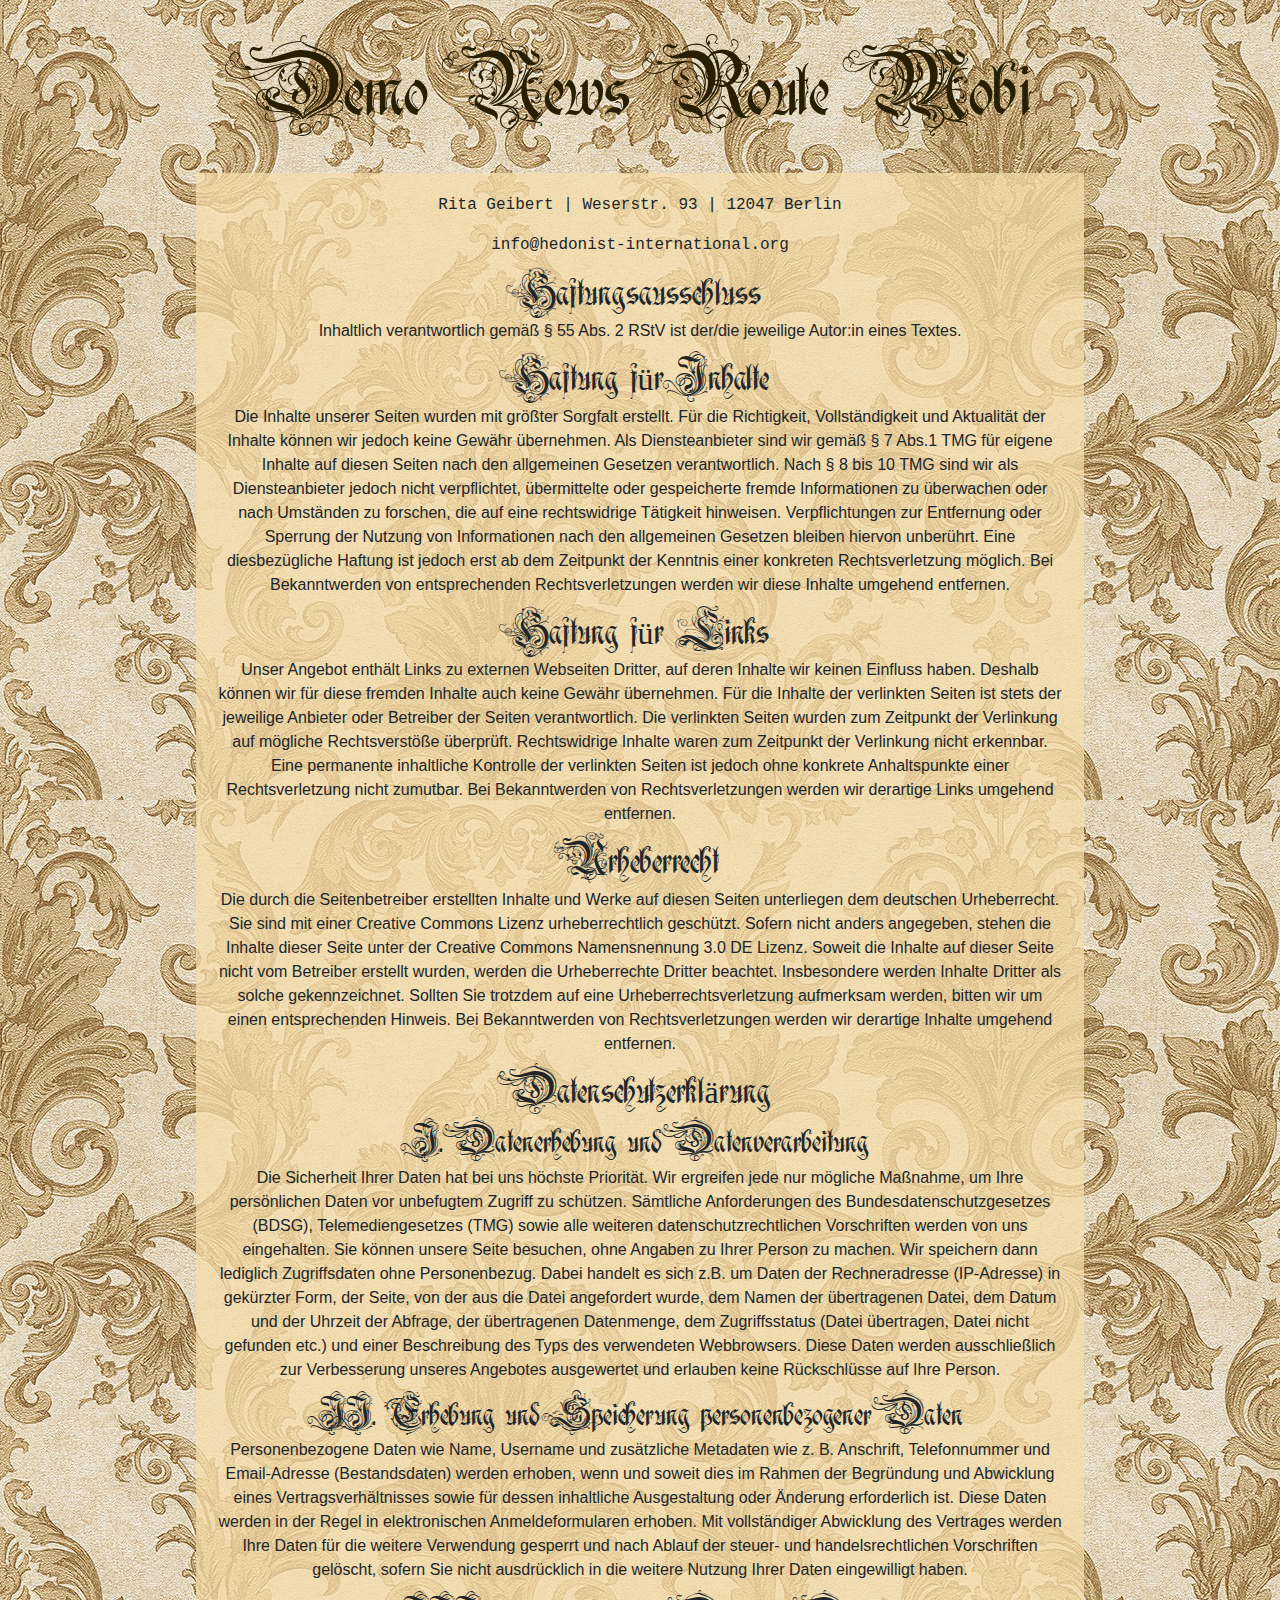
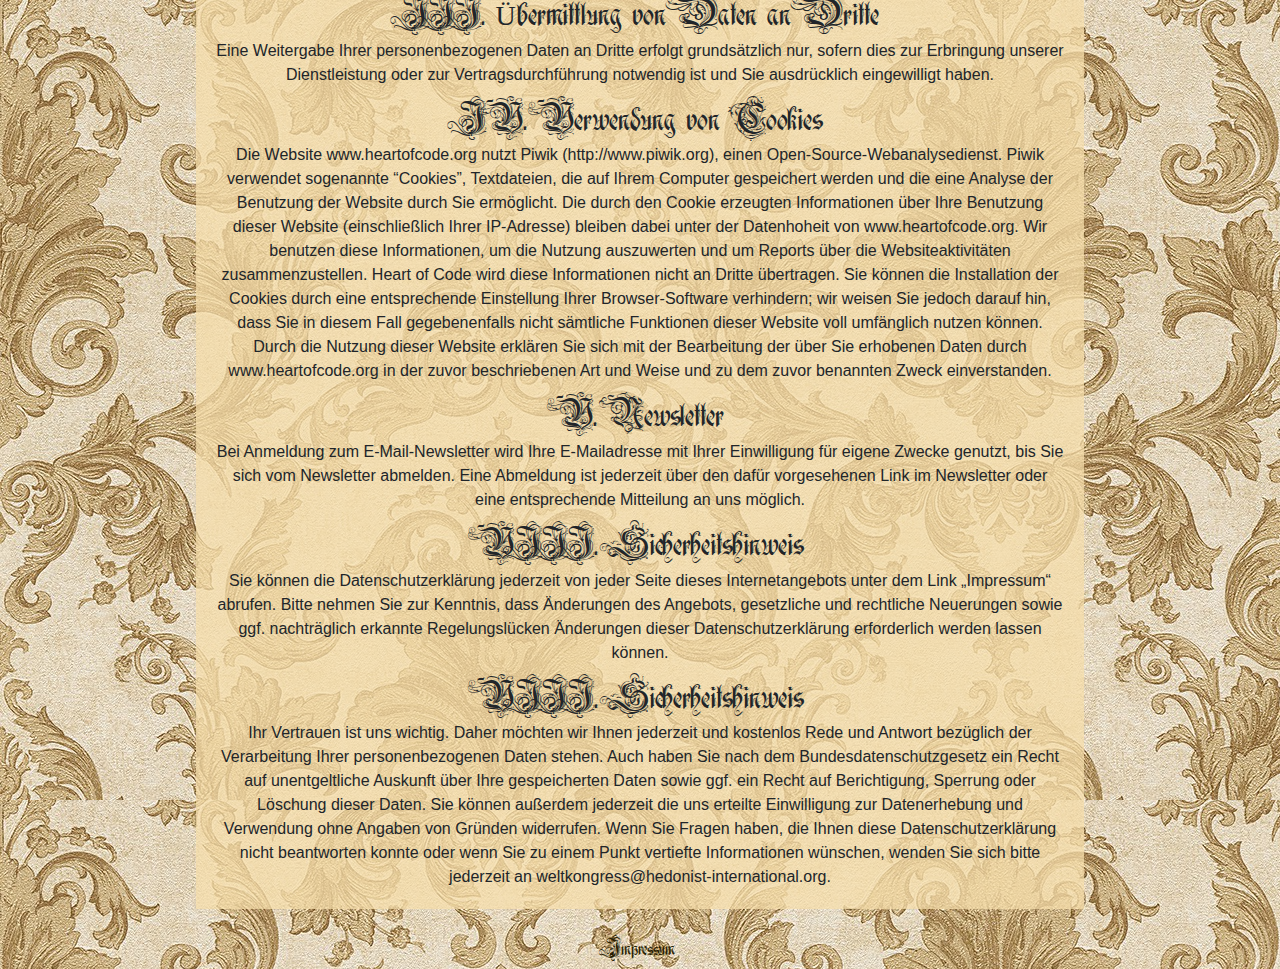
<file: impressum.html>
<!DOCTYPE html>
<html lang="en">

  <head>

    <meta charset="utf-8">
    <meta name="viewport" content="width=device-width, initial-scale=1, shrink-to-fit=no">
    <meta name="description" content="">
    <meta name="author" content="Hedonistische Internationale Sektion Quartiersmanagement Grunewald">

    <title>1. Mai in Grunewald</title>

    <!-- Bootstrap core CSS -->
    <link href="vendor/bootstrap/css/bootstrap.min.css" rel="stylesheet">

    <!-- Custom css -->
    <link href="css/style.css" rel="stylesheet">

    <link rel="icon" type="image/png" href="img/favicon.ico">



  </head>

  <body>

    <!-- Navigation -->
    <nav class="navbar navbar-expand-lg navbar-dark">
      <div class="container">
        <button class="navbar-toggler" type="button" data-toggle="collapse" data-target="#navbarResponsive" aria-controls="navbarResponsive" aria-expanded="false" aria-label="Toggle navigation">
          <span class="navbar-toggler-icon"></span>
        </button>
        <div class="collapse navbar-collapse justify-content-center" id="navbarResponsive">
            <ul class="navbar-nav">
              <li class="nav-item active">
                <a class="nav-link" href="index.html">Demo
                  <span class="sr-only">(current)</span>
                </a>
              </li>
              <li class="nav-item">
                <a class="nav-link" href="news.html">News</a>
              </li>
              <li class="nav-item">
                <a class="nav-link" href="route.html">Route</a>
              </li>
              <li class="nav-item">
                <a class="nav-link" href="mobi.html">Mobi</a>
              </li>
          </ul>
        </div>
      </div>
    </nav>

    <!-- Page Content -->
    <div class="container main-content">
      <div class="row">
        <div class="col-md-12 text-center">
          <!-- <h1 class="mt-5">Raus zum Tag der sozialen Arbeit am 1. Mai!</h1> -->
          <div class="news-text">

          <p>Rita Geibert | Weserstr. 93 | 12047 Berlin</p>
          <p>info@hedonist-international.org</p>
          <h2>Haftungsausschluss
</h2>
Inhaltlich verantwortlich gemäß § 55 Abs. 2 RStV ist der/die jeweilige Autor:in eines Textes.

<h2>Haftung für Inhalte
</h2>
Die Inhalte unserer Seiten wurden mit größter Sorgfalt erstellt. Für die Richtigkeit, Vollständigkeit und Aktualität der Inhalte können wir jedoch keine Gewähr übernehmen. Als Diensteanbieter sind wir gemäß § 7 Abs.1 TMG für eigene Inhalte auf diesen Seiten nach den allgemeinen Gesetzen verantwortlich. Nach § 8 bis 10 TMG sind wir als Diensteanbieter jedoch nicht verpflichtet, übermittelte oder gespeicherte fremde Informationen zu überwachen oder nach Umständen zu forschen, die auf eine rechtswidrige Tätigkeit hinweisen. Verpflichtungen zur Entfernung oder Sperrung der Nutzung von Informationen nach den allgemeinen Gesetzen bleiben hiervon unberührt. Eine diesbezügliche Haftung ist jedoch erst ab dem Zeitpunkt der Kenntnis einer konkreten Rechtsverletzung möglich. Bei Bekanntwerden von entsprechenden Rechtsverletzungen werden wir diese Inhalte umgehend entfernen.

<h2>Haftung für Links
</h2>
Unser Angebot enthält Links zu externen Webseiten Dritter, auf deren Inhalte wir keinen Einfluss haben. Deshalb können wir für diese fremden Inhalte auch keine Gewähr übernehmen. Für die Inhalte der verlinkten Seiten ist stets der jeweilige Anbieter oder Betreiber der Seiten verantwortlich. Die verlinkten Seiten wurden zum Zeitpunkt der Verlinkung auf mögliche Rechtsverstöße überprüft. Rechtswidrige Inhalte waren zum Zeitpunkt der Verlinkung nicht erkennbar. Eine permanente inhaltliche Kontrolle der verlinkten Seiten ist jedoch ohne konkrete Anhaltspunkte einer Rechtsverletzung nicht zumutbar. Bei Bekanntwerden von Rechtsverletzungen werden wir derartige Links umgehend entfernen.

<h2>Urheberrecht
</h2>
Die durch die Seitenbetreiber erstellten Inhalte und Werke auf diesen Seiten unterliegen dem deutschen Urheberrecht. Sie sind mit einer Creative Commons Lizenz urheberrechtlich geschützt. Sofern nicht anders angegeben, stehen die Inhalte dieser Seite unter der Creative Commons Namensnennung 3.0 DE Lizenz. Soweit die Inhalte auf dieser Seite nicht vom Betreiber erstellt wurden, werden die Urheberrechte Dritter beachtet. Insbesondere werden Inhalte Dritter als solche gekennzeichnet. Sollten Sie trotzdem auf eine Urheberrechtsverletzung aufmerksam werden, bitten wir um einen entsprechenden Hinweis. Bei Bekanntwerden von Rechtsverletzungen werden wir derartige Inhalte umgehend entfernen.
<h2>Datenschutzerklärung
</h2>
<h3>I. Datenerhebung und Datenverarbeitung
</h3>
Die Sicherheit Ihrer Daten hat bei uns höchste Priorität. Wir ergreifen jede nur mögliche Maßnahme, um Ihre persönlichen Daten vor unbefugtem Zugriff zu schützen. Sämtliche Anforderungen des Bundesdatenschutzgesetzes (BDSG), Telemediengesetzes (TMG) sowie alle weiteren datenschutzrechtlichen Vorschriften werden von uns eingehalten. Sie können unsere Seite besuchen, ohne Angaben zu Ihrer Person zu machen. Wir speichern dann lediglich Zugriffsdaten ohne Personenbezug. Dabei handelt es sich z.B. um Daten

    der Rechneradresse (IP-Adresse) in gekürzter Form,
    der Seite, von der aus die Datei angefordert wurde,
    dem Namen der übertragenen Datei,
    dem Datum und der Uhrzeit der Abfrage,
    der übertragenen Datenmenge,
    dem Zugriffsstatus (Datei übertragen, Datei nicht gefunden etc.) und einer Beschreibung des Typs des verwendeten Webbrowsers.

Diese Daten werden ausschließlich zur Verbesserung unseres Angebotes ausgewertet und erlauben keine Rückschlüsse auf Ihre Person.

<h3>II. Erhebung und Speicherung personenbezogener Daten
</h3>
Personenbezogene Daten wie Name, Username und zusätzliche Metadaten wie z. B. Anschrift, Telefonnummer und Email-Adresse (Bestandsdaten) werden erhoben, wenn und soweit dies im Rahmen der Begründung und Abwicklung eines Vertragsverhältnisses sowie für dessen inhaltliche Ausgestaltung oder Änderung erforderlich ist. Diese Daten werden in der Regel in elektronischen Anmeldeformularen erhoben. Mit vollständiger Abwicklung des Vertrages werden Ihre Daten für die weitere Verwendung gesperrt und nach Ablauf der steuer- und handelsrechtlichen Vorschriften gelöscht, sofern Sie nicht ausdrücklich in die weitere Nutzung Ihrer Daten eingewilligt haben.

<h3>III. Übermittlung von Daten an Dritte
</h3>
Eine Weitergabe Ihrer personenbezogenen Daten an Dritte erfolgt grundsätzlich nur, sofern dies zur Erbringung unserer Dienstleistung oder zur Vertragsdurchführung notwendig ist und Sie ausdrücklich eingewilligt haben.

<h3>IV. Verwendung von Cookies
</h3>
Die Website www.heartofcode.org nutzt Piwik (http://www.piwik.org), einen Open-Source-Webanalysedienst. Piwik verwendet sogenannte “Cookies”, Textdateien, die auf Ihrem Computer gespeichert werden und die eine Analyse der Benutzung der Website durch Sie ermöglicht. Die durch den Cookie erzeugten Informationen über Ihre Benutzung dieser Website (einschließlich Ihrer IP-Adresse) bleiben dabei unter der Datenhoheit von www.heartofcode.org. Wir benutzen diese Informationen, um die Nutzung auszuwerten und um Reports über die Websiteaktivitäten zusammenzustellen. Heart of Code wird diese Informationen nicht an Dritte übertragen. Sie können die Installation der Cookies durch eine entsprechende Einstellung Ihrer Browser-Software verhindern; wir weisen Sie jedoch darauf hin, dass Sie in diesem Fall gegebenenfalls nicht sämtliche Funktionen dieser Website voll umfänglich nutzen können. Durch die Nutzung dieser Website erklären Sie sich mit der Bearbeitung der über Sie erhobenen Daten durch www.heartofcode.org in der zuvor beschriebenen Art und Weise und zu dem zuvor benannten Zweck einverstanden.

<h3>V. Newsletter
</h3>
Bei Anmeldung zum E-Mail-Newsletter wird Ihre E-Mailadresse mit Ihrer Einwilligung für eigene Zwecke genutzt, bis Sie sich vom Newsletter abmelden. Eine Abmeldung ist jederzeit über den dafür vorgesehenen Link im Newsletter oder eine entsprechende Mitteilung an uns möglich.

<h3>VIII. Sicherheitshinweis
</h3>
Sie können die Datenschutzerklärung jederzeit von jeder Seite dieses Internetangebots unter dem Link „Impressum“ abrufen. Bitte nehmen Sie zur Kenntnis, dass Änderungen des Angebots, gesetzliche und rechtliche Neuerungen sowie ggf. nachträglich erkannte Regelungslücken Änderungen dieser Datenschutzerklärung erforderlich werden lassen können.
<h3>VIII. Sicherheitshinweis
</h3>
Ihr Vertrauen ist uns wichtig. Daher möchten wir Ihnen jederzeit und kostenlos Rede und Antwort bezüglich der Verarbeitung Ihrer personenbezogenen Daten stehen. Auch haben Sie nach dem Bundesdatenschutzgesetz ein Recht auf unentgeltliche Auskunft über Ihre gespeicherten Daten sowie ggf. ein Recht auf Berichtigung, Sperrung oder Löschung dieser Daten. Sie können außerdem jederzeit die uns erteilte Einwilligung zur Datenerhebung und Verwendung ohne Angaben von Gründen widerrufen. Wenn Sie Fragen haben, die Ihnen diese Datenschutzerklärung nicht beantworten konnte oder wenn Sie zu einem Punkt vertiefte Informationen wünschen, wenden Sie sich bitte jederzeit an weltkongress@hedonist-international.org.
        </div>
      </div>
    </div>
    </div>
    <footer>
      <div class="impressum text-center">
        <a class="nav-link" href="impressum.html">Impressum</a>
    </div>
  </footer>

    <!-- Bootstrap core JavaScript -->
    <script src="vendor/jquery/jquery.min.js"></script>
    <script src="vendor/bootstrap/js/bootstrap.bundle.min.js"></script>

  </body>

</html>
</file>
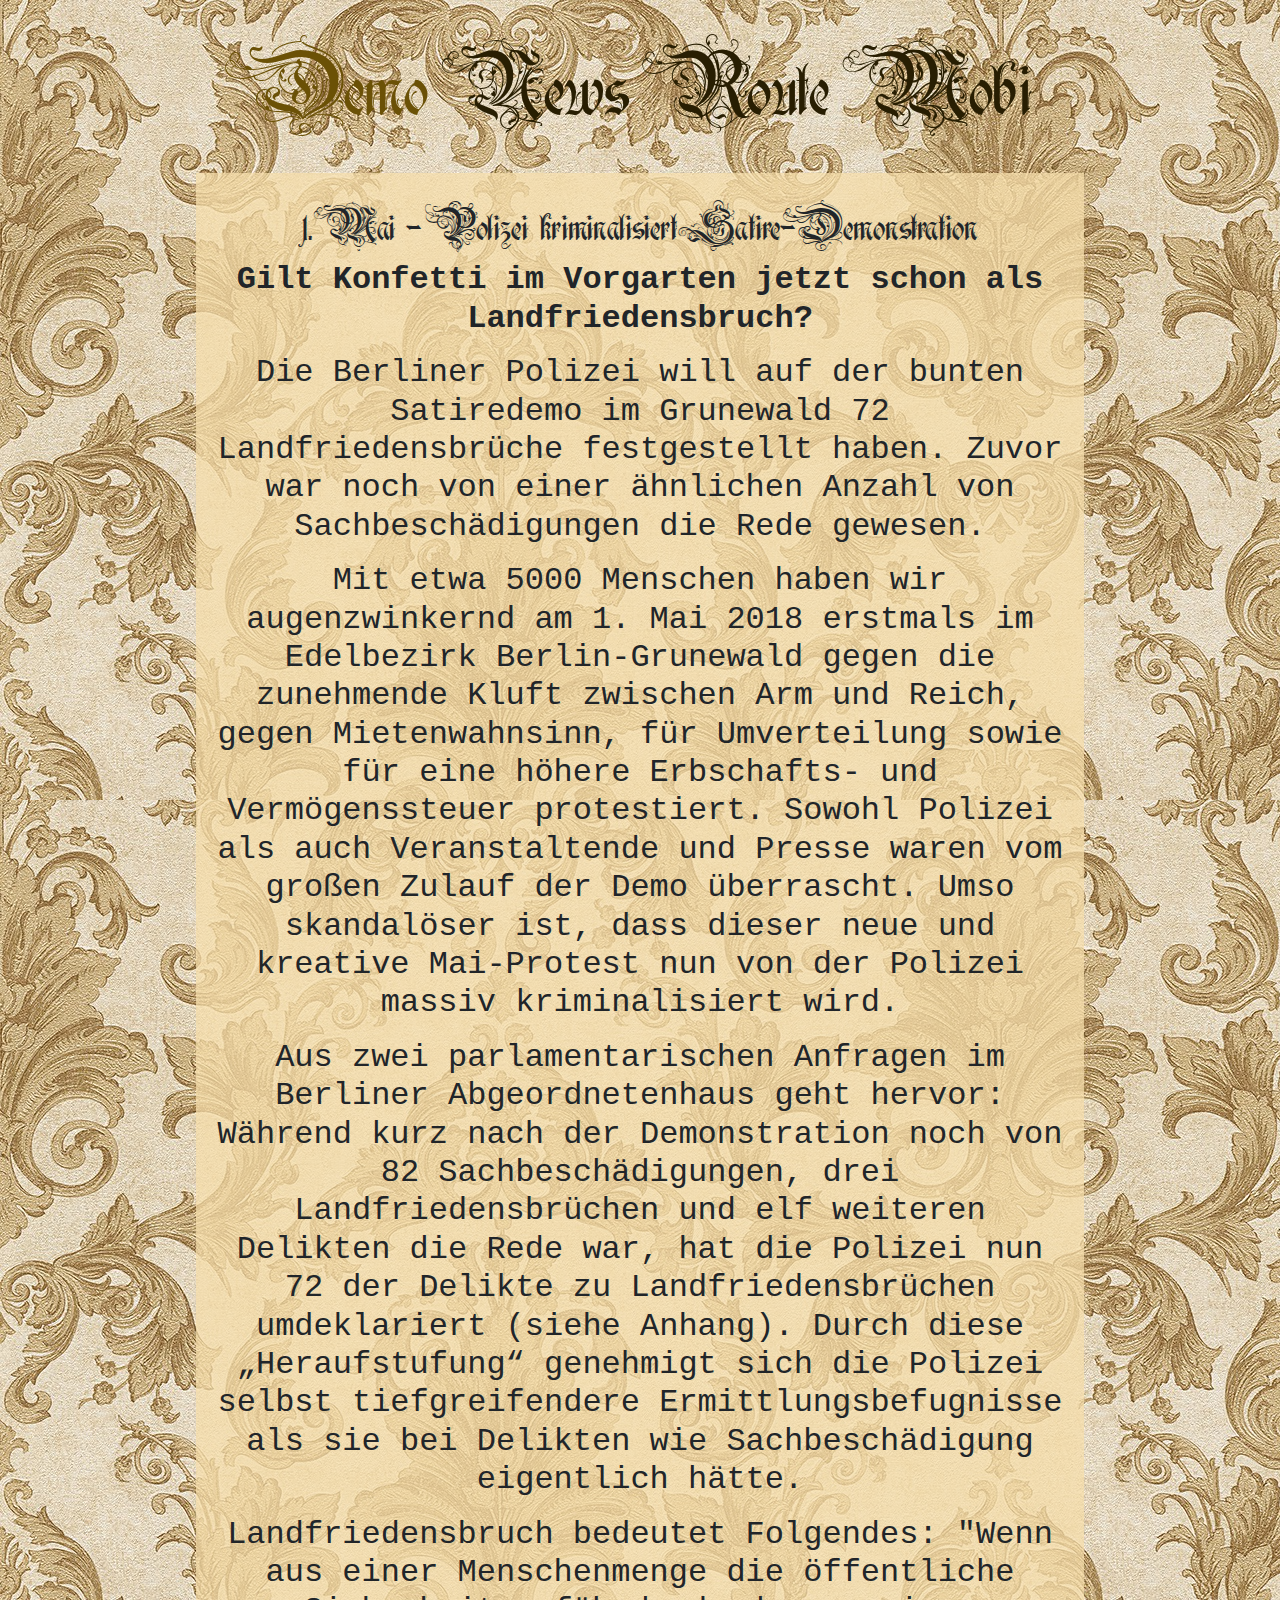
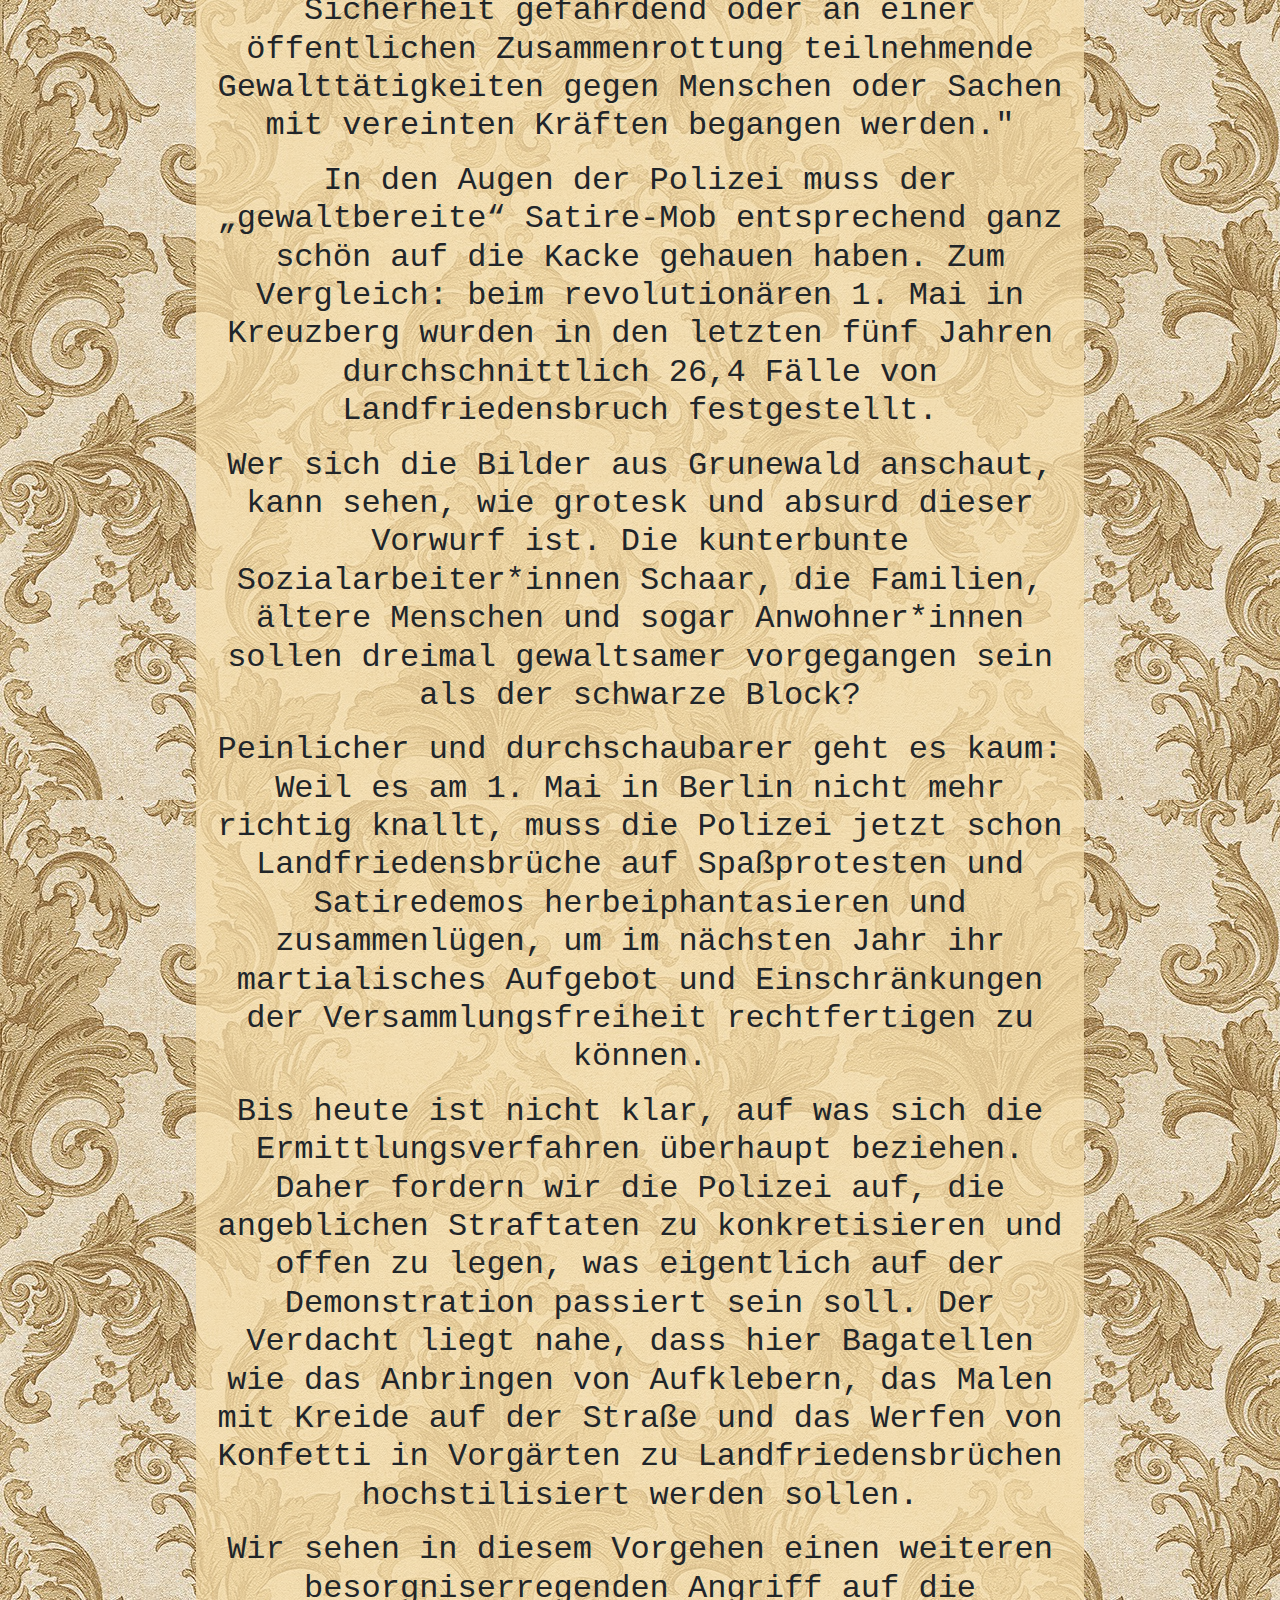
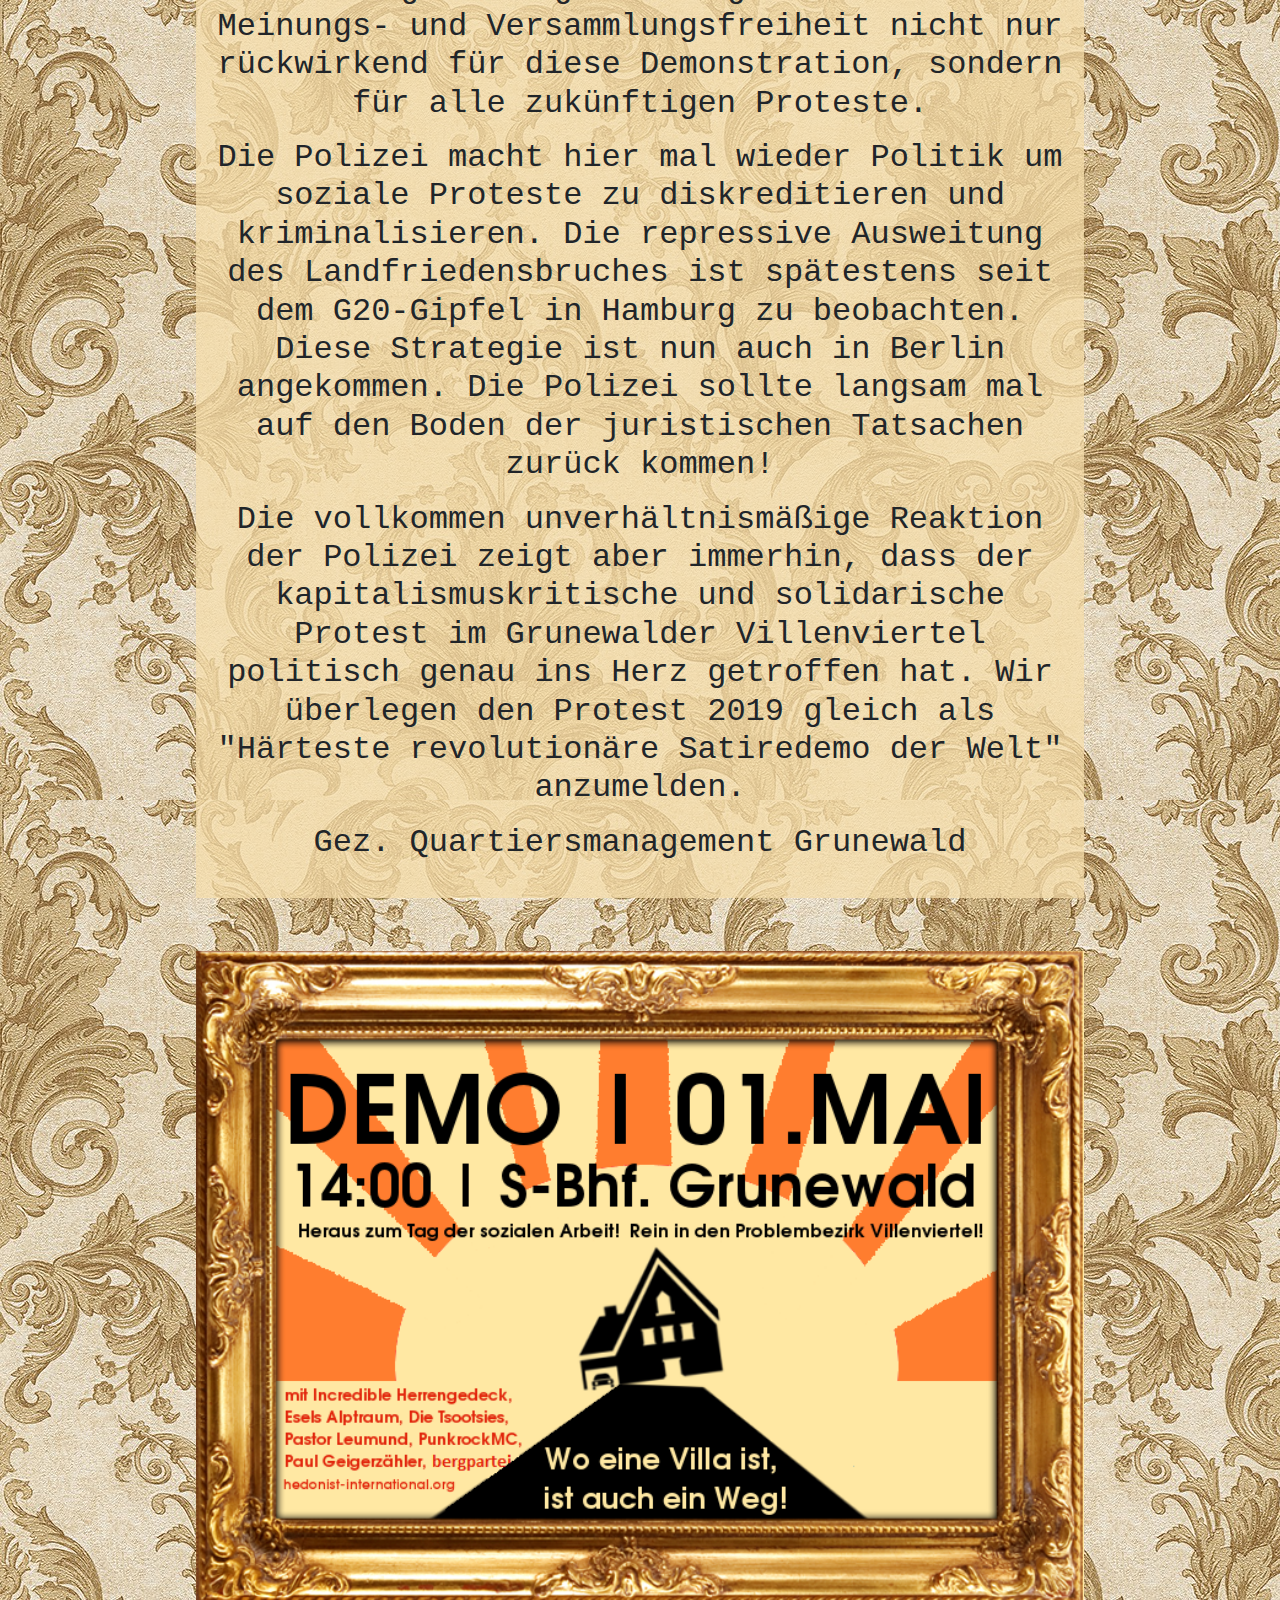
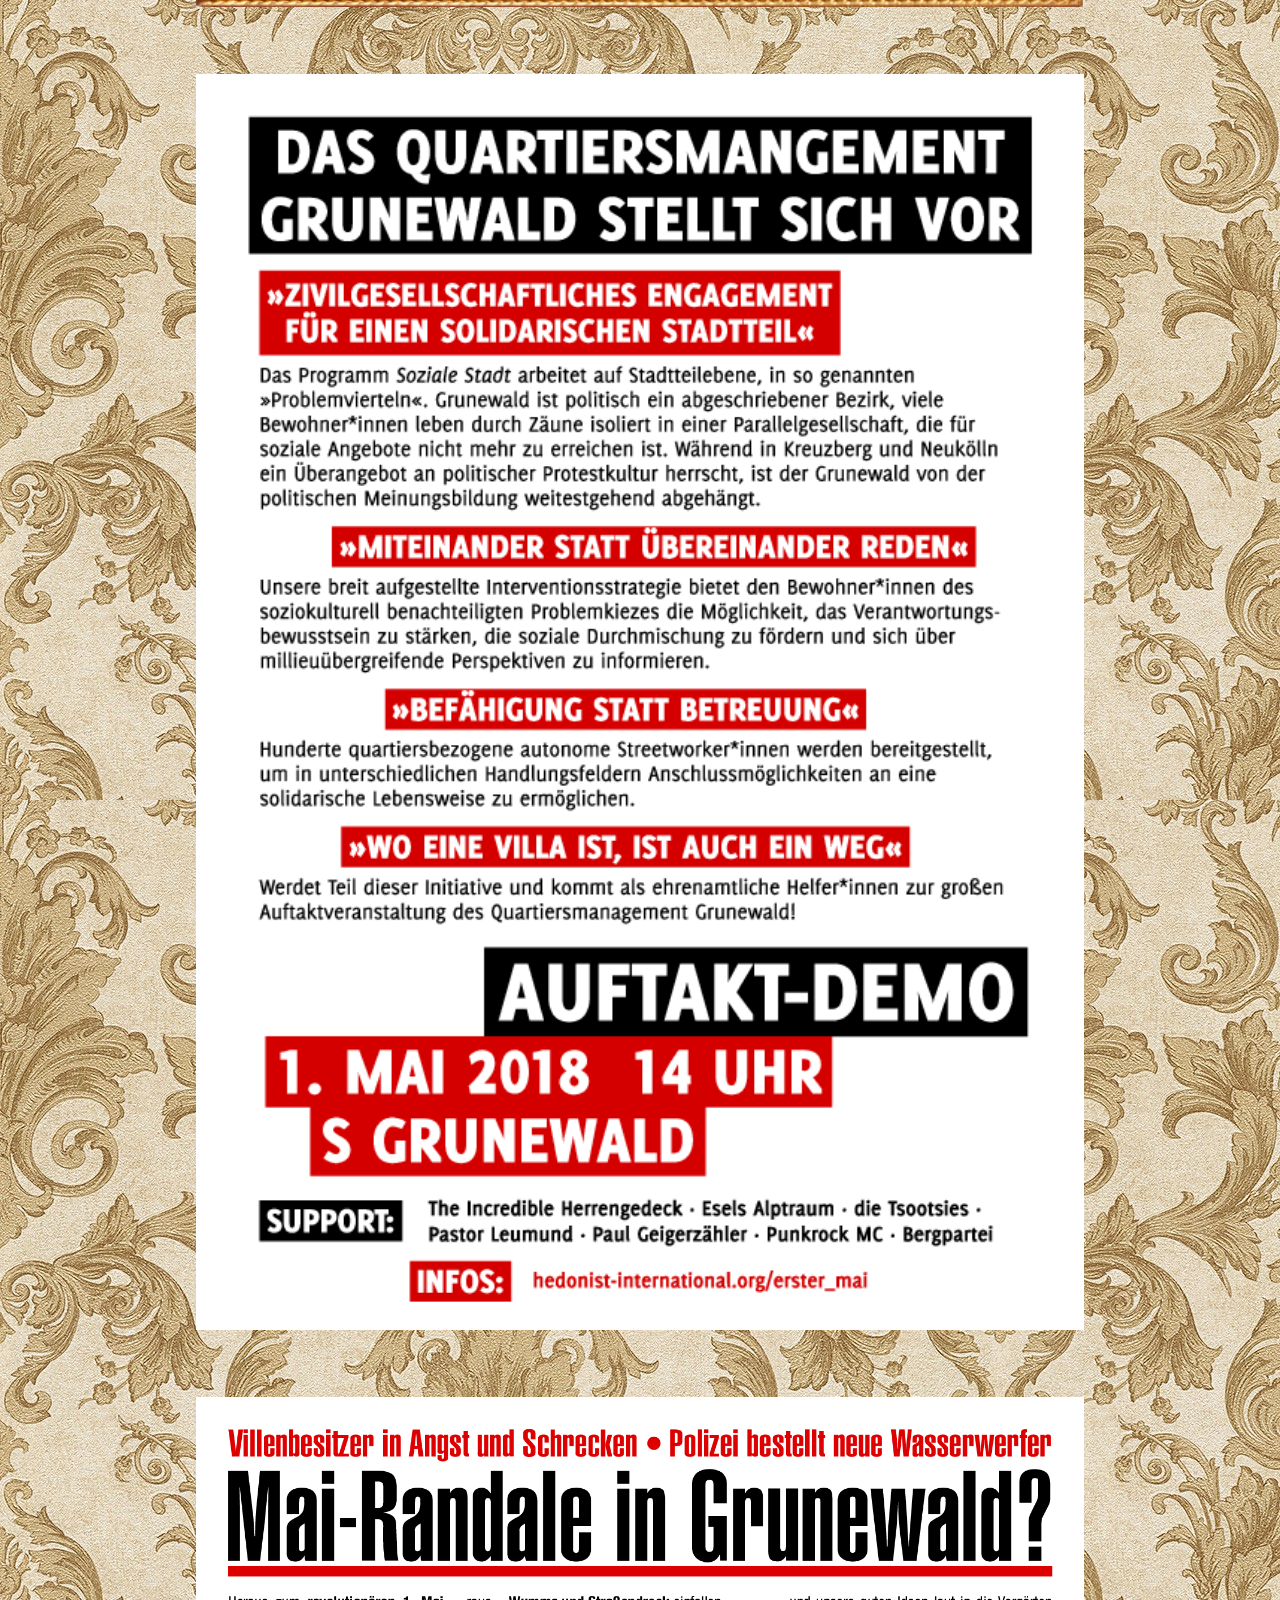
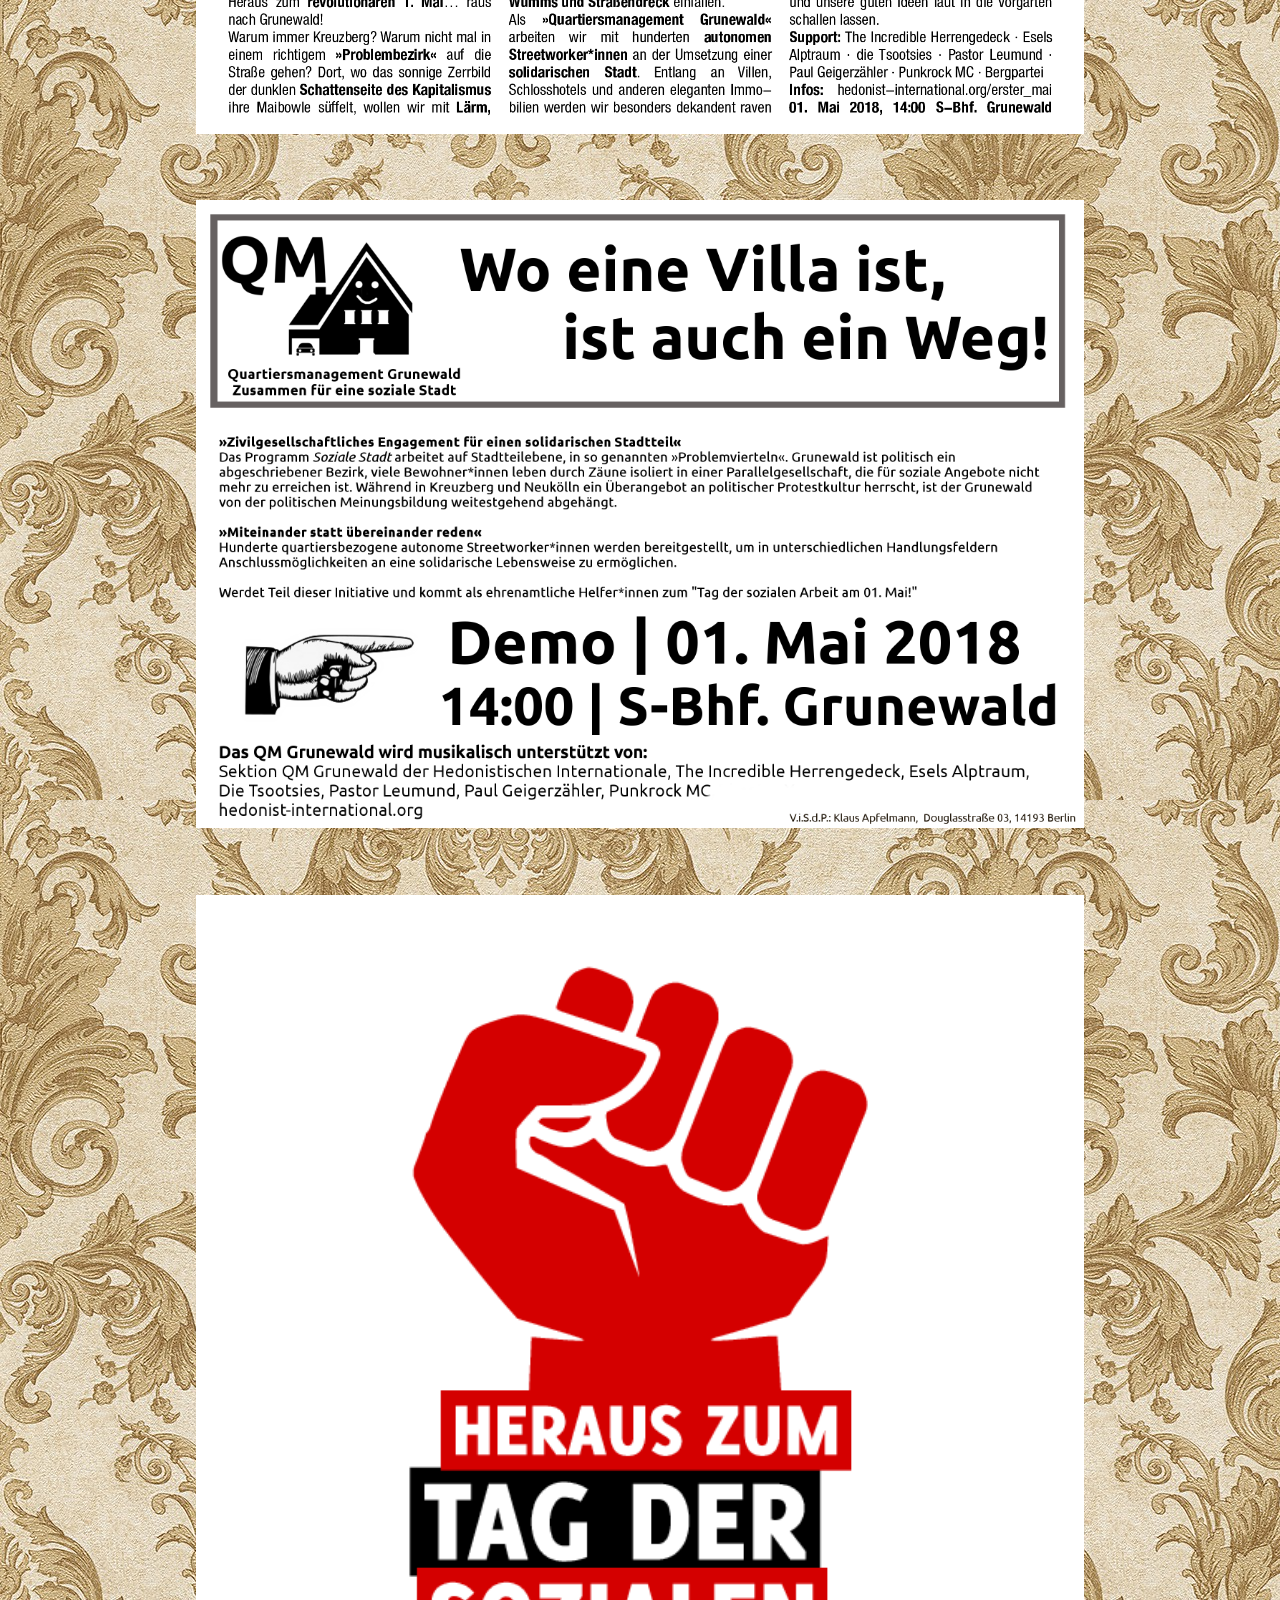
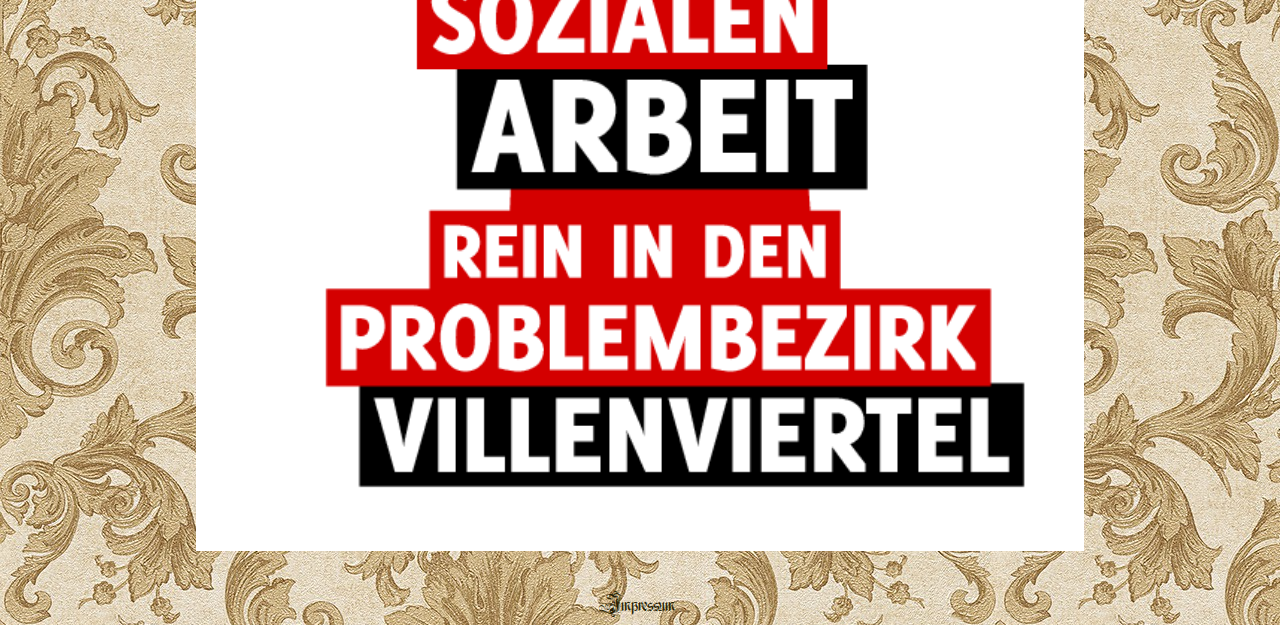
<file: index_erster_mai.html>
<!DOCTYPE html>
<html lang="en">

  <head>

    <meta charset="utf-8">
    <meta name="viewport" content="width=device-width, initial-scale=1, shrink-to-fit=no">
    <meta name="description" content="">
    <meta name="author" content="Hedonistische Internationale Sektion Quartiersmanagement Grunewald">

    <title>1. Mai in Grunewald</title>

    <!-- Bootstrap core CSS -->
    <link href="vendor/bootstrap/css/bootstrap.min.css" rel="stylesheet">

    <!-- Custom css -->
    <link href="css/style.css" rel="stylesheet">

    <link rel="icon" type="image/png" sizes="16x16" href="img/favicon.ico">


  </head>

  <body>

    <!-- Navigation -->
    <nav class="navbar navbar-expand-lg navbar-dark">
      <div class="container">
        <button class="navbar-toggler" type="button" data-toggle="collapse" data-target="#navbarResponsive" aria-controls="navbarResponsive" aria-expanded="false" aria-label="Toggle navigation">
          <span class="navbar-toggler-icon"></span>
        </button>
        <div class="collapse navbar-collapse justify-content-center" id="navbarResponsive">
            <ul class="navbar-nav">
            <li class="nav-item active">
              <a class="nav-link menu-active" href="#">Demo
                <span class="sr-only">(current)</span>
              </a>
            </li>
            <li class="nav-item">
              <a class="nav-link" href="news.html">News</a>
            </li>
            <li class="nav-item">
              <a class="nav-link" href="route.html">Route</a>
            </li>
            <li class="nav-item">
              <a class="nav-link" href="mobi.html">Mobi</a>
            </li>
          </ul>
        </div>
      </div>
    </nav>

    <!-- Page Content -->
    <div class="container main-content">
      <div class="row">
        <div class="col-md-12 text-center">
          <!-- <h1 class="mt-5">Raus zum Tag der sozialen Arbeit am 1. Mai!</h1> -->
          <div class="news-text">
            <h2>1. Mai - Polizei kriminalisiert Satire-Demonstration <h2 />
<p><b>Gilt Konfetti im Vorgarten jetzt schon als Landfriedensbruch?</b></p>

<p>Die Berliner Polizei will auf der bunten Satiredemo im Grunewald 72 Landfriedensbr&uuml;che festgestellt haben. Zuvor war noch von einer &auml;hnlichen Anzahl von Sachbesch&auml;digungen die Rede gewesen. </p>

<p>Mit etwa 5000 Menschen haben wir augenzwinkernd am 1. Mai 2018 erstmals im Edelbezirk Berlin-Grunewald gegen die zunehmende Kluft zwischen Arm und Reich, gegen Mietenwahnsinn, f&uuml;r Umverteilung sowie f&uuml;r eine h&ouml;here Erbschafts- und Verm&ouml;genssteuer protestiert. Sowohl Polizei als auch Veranstaltende und Presse waren vom gro&szlig;en Zulauf der Demo &uuml;berrascht. Umso skandal&ouml;ser ist, dass dieser neue und kreative Mai-Protest nun von der Polizei massiv kriminalisiert wird. </p>

<p>Aus zwei parlamentarischen Anfragen im Berliner Abgeordnetenhaus geht hervor: W&auml;hrend kurz nach der Demonstration noch von 82 Sachbesch&auml;digungen, drei Landfriedensbr&uuml;chen und elf weiteren Delikten die Rede war, hat die Polizei nun 72 der Delikte zu Landfriedensbr&uuml;chen umdeklariert (siehe Anhang). Durch diese &#8222;Heraufstufung&ldquo; genehmigt sich die Polizei selbst tiefgreifendere Ermittlungsbefugnisse als sie bei Delikten wie Sachbesch&auml;digung eigentlich h&auml;tte.</p>

<p>Landfriedensbruch bedeutet Folgendes: &quot;Wenn aus einer Menschenmenge die &ouml;ffentliche Sicherheit gef&auml;hrdend oder an einer &ouml;ffentlichen Zusammenrottung teilnehmende Gewaltt&auml;tigkeiten gegen Menschen oder Sachen mit vereinten Kr&auml;ften begangen werden.&quot; </p>

<p>In den Augen der Polizei muss der &#8222;gewaltbereite&ldquo; Satire-Mob entsprechend ganz sch&ouml;n auf die Kacke gehauen haben. Zum Vergleich: beim revolution&auml;ren 1. Mai in Kreuzberg wurden in den letzten f&uuml;nf Jahren durchschnittlich 26,4 F&auml;lle von Landfriedensbruch festgestellt. </p>

<p>Wer sich die Bilder aus Grunewald anschaut, kann sehen, wie grotesk und absurd dieser Vorwurf ist. Die kunterbunte Sozialarbeiter*innen Schaar, die Familien, &auml;ltere Menschen und sogar Anwohner*innen sollen dreimal gewaltsamer vorgegangen sein als der schwarze Block?</p>

<p>Peinlicher und durchschaubarer geht es kaum: Weil es am 1. Mai in Berlin nicht mehr richtig knallt, muss die Polizei jetzt schon Landfriedensbr&uuml;che auf Spa&szlig;protesten und Satiredemos herbeiphantasieren und zusammenl&uuml;gen, um im n&auml;chsten Jahr ihr martialisches Aufgebot und Einschr&auml;nkungen der Versammlungsfreiheit rechtfertigen zu k&ouml;nnen.</p>

<p>Bis heute ist nicht klar, auf was sich die Ermittlungsverfahren &uuml;berhaupt beziehen. Daher fordern wir die Polizei auf, die angeblichen Straftaten zu konkretisieren und offen zu legen, was eigentlich auf der Demonstration passiert sein soll. Der Verdacht liegt nahe, dass hier Bagatellen wie das Anbringen von Aufklebern, das Malen mit Kreide auf der Stra&szlig;e und das Werfen von Konfetti in Vorg&auml;rten zu Landfriedensbr&uuml;chen hochstilisiert werden sollen. </p>

<p>Wir sehen in diesem Vorgehen einen weiteren besorgniserregenden Angriff auf die Meinungs- und Versammlungsfreiheit nicht nur r&uuml;ckwirkend f&uuml;r diese Demonstration, sondern f&uuml;r alle zuk&uuml;nftigen Proteste. </p>

<p>Die Polizei macht hier mal wieder Politik um soziale Proteste zu diskreditieren und kriminalisieren. Die repressive Ausweitung des Landfriedensbruches ist sp&auml;testens seit dem G20-Gipfel in Hamburg zu beobachten. Diese Strategie ist nun auch in Berlin angekommen. Die Polizei sollte langsam mal auf den Boden der juristischen Tatsachen zur&uuml;ck kommen!</p>

<p>Die vollkommen unverh&auml;ltnism&auml;&szlig;ige Reaktion der Polizei zeigt aber immerhin, dass der kapitalismuskritische und solidarische Protest im Grunewalder Villenviertel politisch genau ins Herz getroffen hat. Wir &uuml;berlegen den Protest 2019 gleich als &quot;H&auml;rteste revolution&auml;re Satiredemo der Welt&quot; anzumelden.</p>

<p>Gez. Quartiersmanagement Grunewald</p>
          </div>
          <img src="img/onlineflyer.png" alt="online flyer">
          <img src="img/heraus_flyer_rueckseite.png" alt="flyer hinten">
          <img src="img/bild_randale.png" alt="bild flyer">
          <img src="img/qmflyer.png" alt="qm flyer">
          <div class="flyer-bg">
            <img src="img/heraus_flyer_vorderseite.png" alt="flyer vorne">
          </div>



        </div>
      </div>
    </div>

    <footer>
      <div class="impressum text-center">
        <a class="nav-link" href="impressum.html">Impressum</a>
    </div>
  </footer>

    <!-- Bootstrap core JavaScript -->
    <script src="vendor/jquery/jquery.min.js"></script>
    <script src="vendor/bootstrap/js/bootstrap.bundle.min.js"></script>

  </body>

</html>
</file>
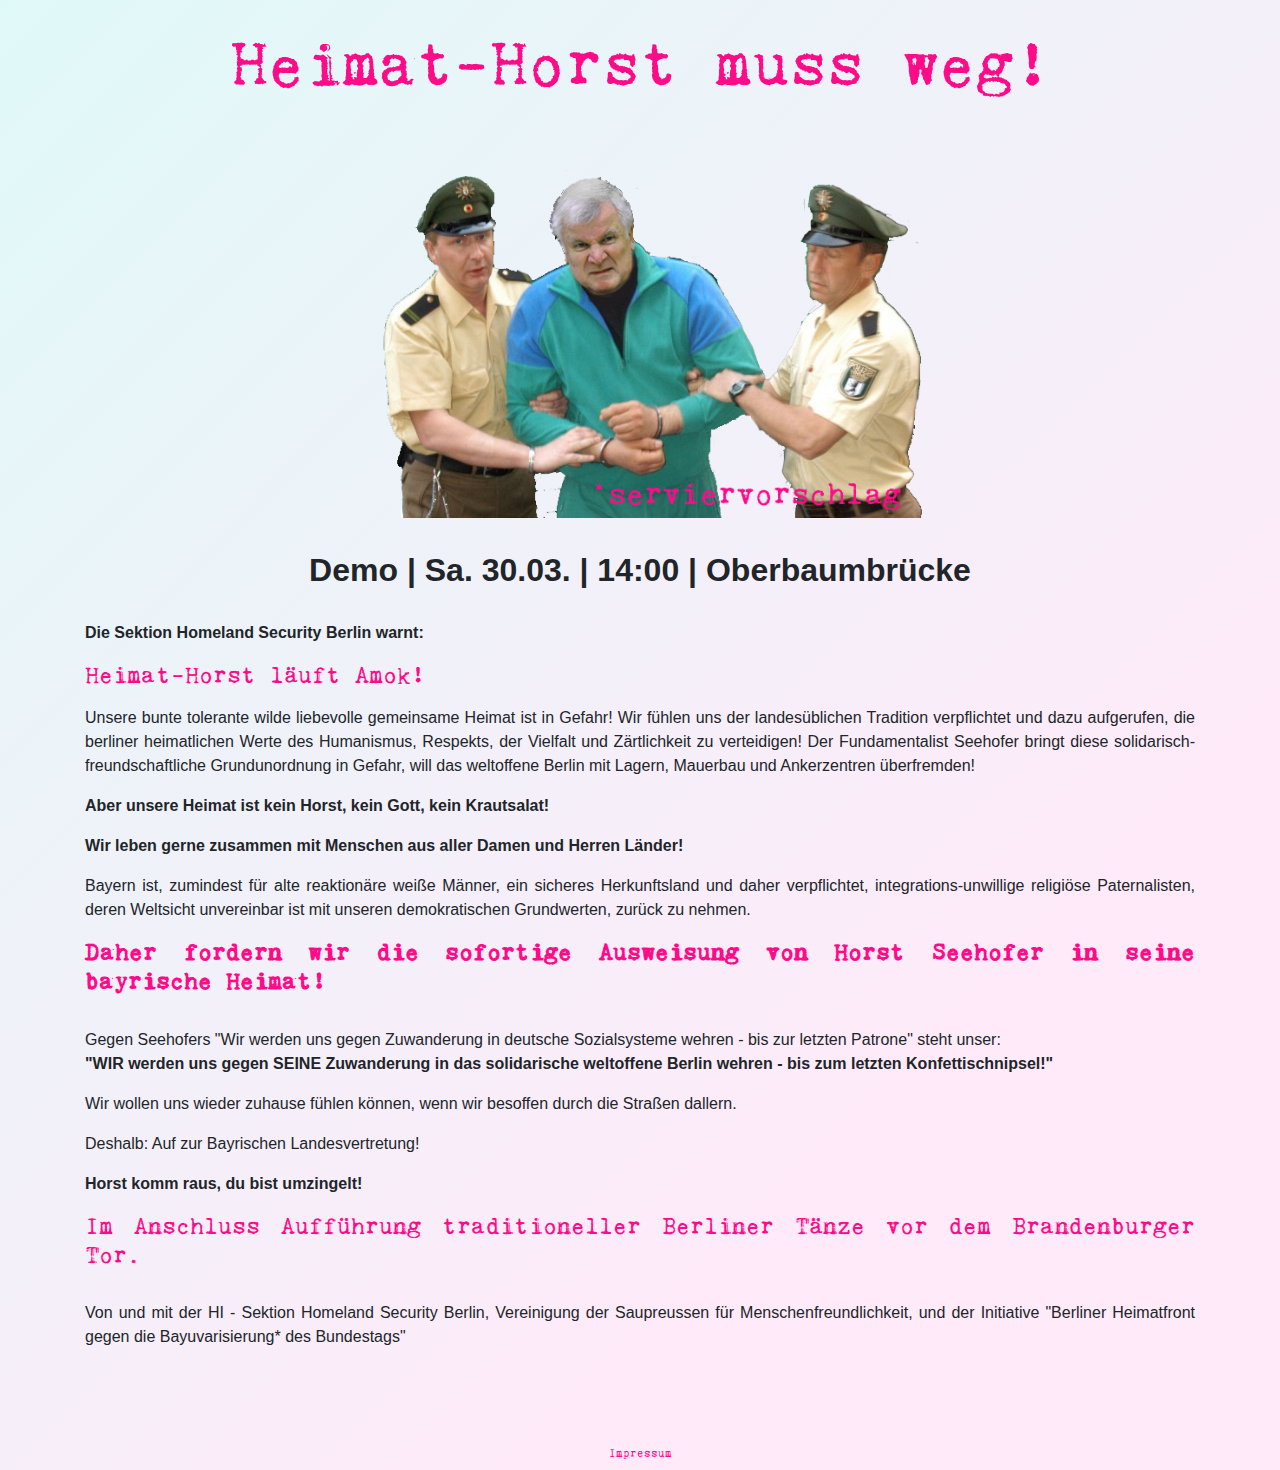
<file: index_horst.html>
<!DOCTYPE html>
<html lang="en">

  <head>

    <meta charset="utf-8">
    <meta name="viewport" content="width=device-width, initial-scale=1, shrink-to-fit=no">
    <meta name="description" content="">
    <meta name="author" content="Hedonistische Internationale Sektion Quartiersmanagement Grunewald">

    <title>Seehofer wegbassen!</title>

    <!-- Bootstrap core CSS -->
    <link href="vendor/bootstrap/css/bootstrap.min.css" rel="stylesheet">

    <!-- Custom css -->
    <link href="css/style.css" rel="stylesheet">
    <link href="css/style2.css" rel="stylesheet">

    <link rel="icon" type="image/png" sizes="16x16" href="img/favicon.ico">


  </head>

  <body>

    <!-- Page Content -->
    <div class="container main-content">
      <div class="row">
        <div class="col-md-12 text-center">
          <h1>Heimat-Horst muss weg!</h1>
          <img src="img/horst.png" alt="heimat-horst" id="horst-img">
          <h2><b>Demo | Sa. 30.03. | 14:00 | Oberbaumbrücke</b></h2>
          <br>
          <p><b>Die Sektion Homeland Security Berlin warnt: </b><h4>Heimat-Horst läuft Amok!</h4></p><p>Unsere bunte tolerante wilde liebevolle gemeinsame Heimat ist in Gefahr! Wir f&uuml;hlen uns der landes&uuml;blichen Tradition verpflichtet und dazu aufgerufen, die berliner heimatlichen Werte des Humanismus, Respekts, der Vielfalt und Z&auml;rtlichkeit zu verteidigen! Der Fundamentalist Seehofer bringt diese solidarisch-freundschaftliche Grundunordnung in Gefahr, will das weltoffene Berlin mit Lagern, Mauerbau und Ankerzentren &uuml;berfremden!</p>    <p><strong>Aber unsere Heimat ist kein Horst, kein Gott, kein Krautsalat!&nbsp;</strong></p>
          <p><strong>Wir leben gerne zusammen mit Menschen aus aller Damen und Herren L&auml;nder!&nbsp;&nbsp;&nbsp;</strong></p>
          <p>Bayern ist, zumindest für alte reaktionäre weiße Männer, ein sicheres Herkunftsland und daher verpflichtet, integrations-unwillige religiöse Paternalisten, deren Weltsicht unvereinbar ist mit unseren demokratischen Grundwerten, zurück zu nehmen.</p>
          <h4><b>Daher fordern wir die sofortige Ausweisung von Horst Seehofer in seine bayrische Heimat!</b></h4>
          <br>
          <p>Gegen Seehofers "Wir werden uns gegen Zuwanderung in deutsche Sozialsysteme wehren - bis zur letzten Patrone" steht unser: <br /><b>"WIR werden uns gegen SEINE Zuwanderung in das solidarische weltoffene Berlin wehren - bis zum letzten Konfettischnipsel!"</b></p>
          <p>Wir wollen uns wieder zuhause fühlen können, wenn wir besoffen durch die Straßen dallern. </p>
          <p>Deshalb: Auf zur Bayrischen Landesvertretung!</p>
          <p><b>Horst komm raus, du bist umzingelt!</b></p>
          <h4>Im Anschluss Aufführung traditioneller Berliner Tänze vor dem Brandenburger Tor.</h4>
          <br>
          <p>Von und mit der HI - Sektion Homeland Security Berlin, Vereinigung der Saupreussen für Menschenfreundlichkeit, und der Initiative "Berliner Heimatfront gegen die Bayuvarisierung* des Bundestags"</p>
          <br>    <br>    <br>
        </div>
      </div>
    </div>

    <footer>
      <div class="impressum text-center">
        <a class="nav-link" href="impressum.html">Impressum</a>
    </div>
  </footer>

    <!-- Bootstrap core JavaScript -->
    <script src="vendor/jquery/jquery.min.js"></script>
    <script src="vendor/bootstrap/js/bootstrap.bundle.min.js"></script>

  </body>

</html>
</file>
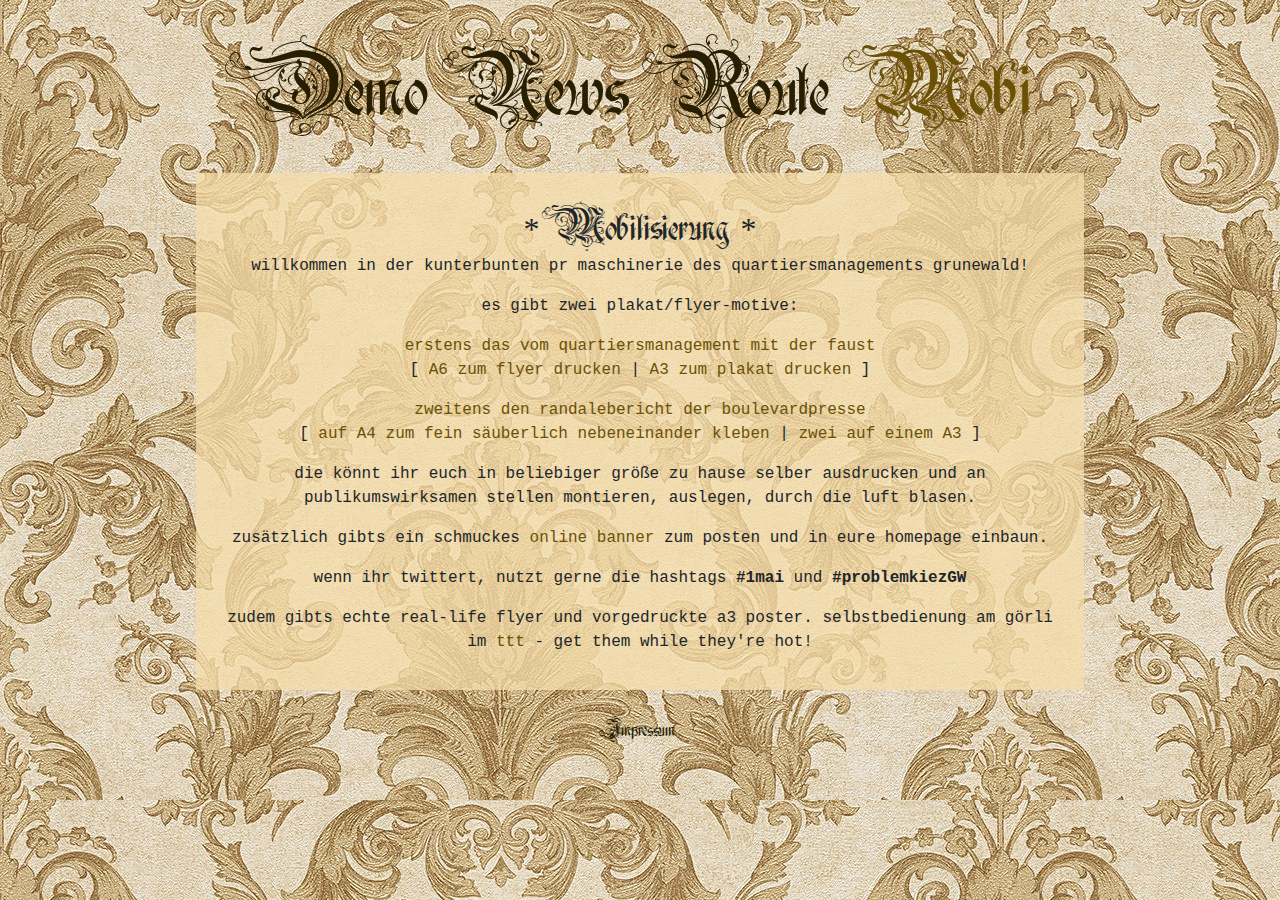
<file: mobi.html>
<!DOCTYPE html>
<html lang="en">

  <head>

    <meta charset="utf-8">
    <meta name="viewport" content="width=device-width, initial-scale=1, shrink-to-fit=no">
    <meta name="description" content="">
    <meta name="author" content="Hedonistische Internationale Sektion Quartiersmanagement Grunewald">

    <title>1. Mai in Grunewald</title>

    <!-- Bootstrap core CSS -->
    <link href="vendor/bootstrap/css/bootstrap.min.css" rel="stylesheet">

    <!-- Custom css -->
    <link href="css/style.css" rel="stylesheet">

    <link rel="icon" type="image/png" href="img/favicon.ico">



  </head>

  <body>

    <!-- Navigation -->
    <nav class="navbar navbar-expand-lg navbar-dark">
      <div class="container">
        <button class="navbar-toggler" type="button" data-toggle="collapse" data-target="#navbarResponsive" aria-controls="navbarResponsive" aria-expanded="false" aria-label="Toggle navigation">
          <span class="navbar-toggler-icon"></span>
        </button>
        <div class="collapse navbar-collapse justify-content-center" id="navbarResponsive">
            <ul class="navbar-nav">
              <li class="nav-item active">
                <a class="nav-link" href="index.html">Demo
                  <span class="sr-only">(current)</span>
                </a>
              </li>
              <li class="nav-item">
                <a class="nav-link" href="news.html">News</a>
              </li>
              <li class="nav-item">
                <a class="nav-link" href="route.html">Route</a>
              </li>
              <li class="nav-item">
                <a class="nav-link menu-active" href="mobi.html">Mobi</a>
              </li>
          </ul>
        </div>
      </div>
    </nav>

    <!-- Page Content -->
    <div class="container main-content">
      <div class="row">
        <div class="col-md-12 text-center">
          <!-- <h1 class="mt-5">Raus zum Tag der sozialen Arbeit am 1. Mai!</h1> -->
          <div class="news-text">
            <h2 class="headline"> * Mobilisierung *</h2>
            <p>willkommen in der kunterbunten pr maschinerie des quartiersmanagements
grunewald!</p>

<p>es gibt zwei plakat/flyer-motive:</p> 

<p><a href="img/heraus_flyer.pdf">erstens das vom quartiersmanagement mit der faust</a> <br>
[ <a href="img/heraus_flyer_a6.pdf">A6 zum flyer drucken</a> | <a href="img/heraus_flyer_a3.pdf">A3 zum plakat drucken</a> ] </p>

<p><a href="img/bild-randale_ganz.pdf">zweitens den randalebericht der boulevardpresse</a> <br>
[ <a href="img/bild-randale_zweiA4.pdf">auf A4 zum fein säuberlich nebeneinander kleben</a> | <a href="img/bild-randale_a3.pdf">zwei auf einem A3</a> ] </p>

<p>die könnt ihr euch in beliebiger größe zu hause selber ausdrucken und an
publikumswirksamen stellen montieren, auslegen, durch die luft blasen.</p>

<p>zusätzlich gibts ein schmuckes <a href="img/onlineflyer.png">online banner</a> zum posten und in eure
homepage einbaun.</p>

<p>wenn ihr twittert, nutzt gerne die hashtags <b>#1mai</b> und <b>#problemkiezGW</b></p>

<p>zudem gibts echte real-life flyer und vorgedruckte a3 poster. selbstbedienung am görli im <a href="http://werkstatttraum.com">ttt</a> -
get them while they're hot!</p>
          </div>


        </div>
      </div>
    </div>

    <footer>
      <div class="impressum text-center">
        <a class="nav-link" href="impressum.html">Impressum</a>
    </div>
  </footer>

    <!-- Bootstrap core JavaScript -->
    <script src="vendor/jquery/jquery.min.js"></script>
    <script src="vendor/bootstrap/js/bootstrap.bundle.min.js"></script>

  </body>

</html>
</file>
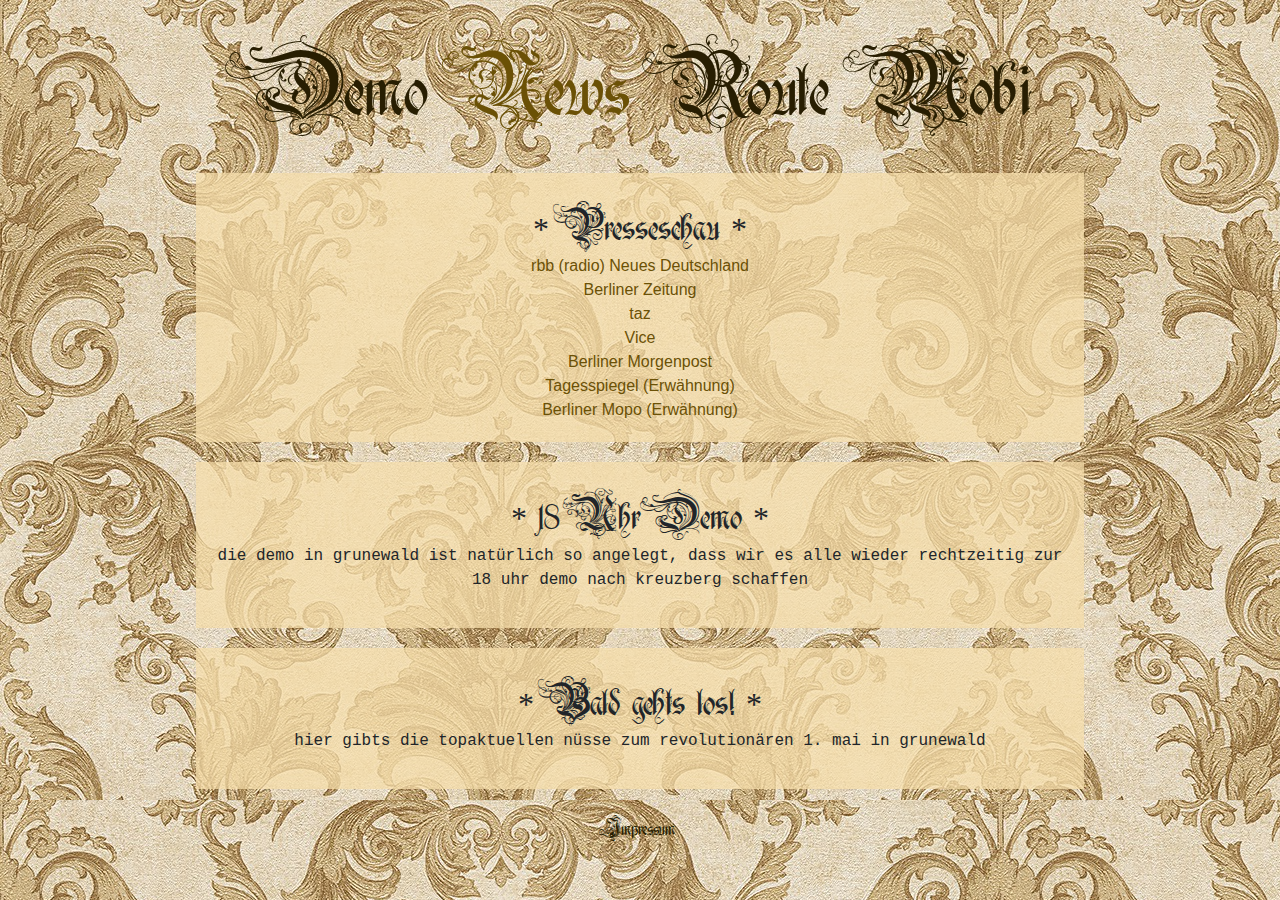
<file: news.html>
<!DOCTYPE html>
<html lang="en">

  <head>

    <meta charset="utf-8">
    <meta name="viewport" content="width=device-width, initial-scale=1, shrink-to-fit=no">
    <meta name="description" content="">
    <meta name="author" content="Hedonistische Internationale Sektion Quartiersmanagement Grunewald">

    <title>1. Mai in Grunewald</title>

    <!-- Bootstrap core CSS -->
    <link href="vendor/bootstrap/css/bootstrap.min.css" rel="stylesheet">

    <!-- Custom css -->
    <link href="css/style.css" rel="stylesheet">

    <link rel="icon" type="image/png" href="img/favicon.ico">



  </head>

  <body>

    <!-- Navigation -->
    <nav class="navbar navbar-expand-lg navbar-dark">
      <div class="container">
        <button class="navbar-toggler" type="button" data-toggle="collapse" data-target="#navbarResponsive" aria-controls="navbarResponsive" aria-expanded="false" aria-label="Toggle navigation">
          <span class="navbar-toggler-icon"></span>
        </button>
        <div class="collapse navbar-collapse justify-content-center" id="navbarResponsive">
            <ul class="navbar-nav">
              <li class="nav-item active">
                <a class="nav-link" href="index.html">Demo
                  <span class="sr-only">(current)</span>
                </a>
              </li>
              <li class="nav-item">
                <a class="nav-link menu-active" href="news.html">News</a>
              </li>
              <li class="nav-item">
                <a class="nav-link" href="route.html">Route</a>
              </li>
              <li class="nav-item">
                <a class="nav-link" href="mobi.html">Mobi</a>
              </li>
          </ul>
        </div>
      </div>
    </nav>

    <!-- Page Content -->
    <div class="container main-content">
      <div class="row">
        <div class="col-md-12 text-center">
          <!-- <h1 class="mt-5">Raus zum Tag der sozialen Arbeit am 1. Mai!</h1> -->
          <div class="news-text">
            <h2 class="headline"> * Presseschau *</h2>
            <a href="https://www.radioeins.de/programm/sendungen/modo1619/_/1-mai-demo-im--problembezirk--grunewald.html">rbb (radio)</a>
            <a href="https://www.neues-deutschland.de/artikel/1086581.tag-der-arbeit-in-berlin-aktivist-innen-wollen-am-mai-durch-ein-villenviertel-ziehen.html">Neues Deutschland</a><br>
            <a href="https://www.berliner-zeitung.de/berlin/polizei/1--mai-linke-spassguerilla-will-in-grunewald-demonstrieren-30077300">Berliner Zeitung</a><br />
            <a href="https://taz.de/1-Mai-in-Berlin-Grunewald/!5497390/">taz</a><br />
            <a href="https://www.vice.com/de/article/zmg575/aktivisten-wollen-die-berliner-1-mai-demo-in-ein-villenviertel-verlegen">Vice</a><br>
            <a href="https://www.morgenpost.de/1-mai-berlin/article214108225/Linke-Spass-Guerilla-ruft-zur-1-Mai-Demo-in-Grunewald-auf.html">Berliner Morgenpost</a><br>
            <a href="https://www.tagesspiegel.de/berlin/berlin-kreuzberg-am-1-mai-vier-urgesteine-im-kneipengespraech/21226100.html">Tagesspiegel (Erwähnung)</a><br>
            <a href="https://www.morgenpost.de/1-mai-berlin/article214142345/Die-fuenf-wichtigsten-Fragen-und-Antworten-zum-1-Mai.html">Berliner Mopo (Erwähnung)</a><br>
            </div>

          <div class="news-text">
            <h2 class="headline"> * 18 Uhr Demo *</h2>
            <p>die demo in grunewald ist natürlich so angelegt, dass wir es alle wieder rechtzeitig zur 18 uhr demo nach kreuzberg schaffen</p>
          </div>

          <div class="news-text">
            <h2 class="headline"> * Bald gehts los! *</h2>
            <p>hier gibts die topaktuellen nüsse zum revolutionären 1. mai in grunewald</p>
          </div>


        </div>
      </div>
    </div>

    <footer>
      <div class="impressum text-center">
        <a class="nav-link" href="impressum.html">Impressum</a>
    </div>
  </footer>

    <!-- Bootstrap core JavaScript -->
    <script src="vendor/jquery/jquery.min.js"></script>
    <script src="vendor/bootstrap/js/bootstrap.bundle.min.js"></script>

  </body>

</html>
</file>
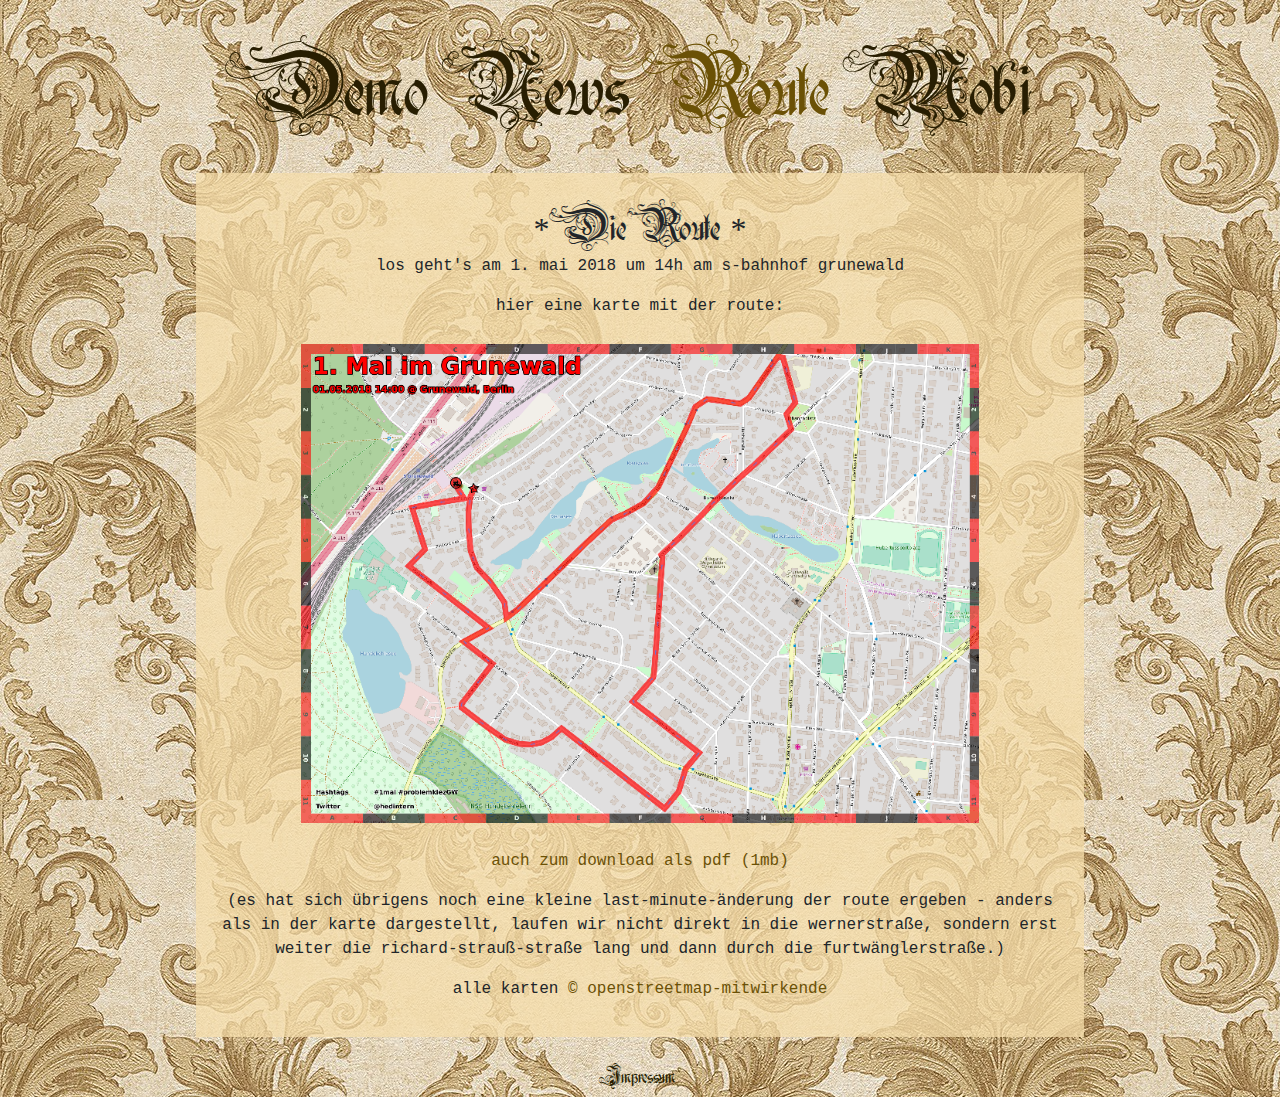
<file: route.html>
<!DOCTYPE html>
<html lang="en">

  <head>

    <meta charset="utf-8">
    <meta name="viewport" content="width=device-width, initial-scale=1, shrink-to-fit=no">
    <meta name="description" content="">
    <meta name="author" content="Hedonistische Internationale Sektion Quartiersmanagement Grunewald">

    <title>1. Mai in Grunewald</title>

    <!-- Bootstrap core CSS -->
    <link href="vendor/bootstrap/css/bootstrap.min.css" rel="stylesheet">

    <!-- Custom css -->
    <link href="css/style.css" rel="stylesheet">

    <link rel="icon" type="image/png" href="img/favicon.ico">



  </head>

  <body>

    <!-- Navigation -->
    <nav class="navbar navbar-expand-lg navbar-dark">
      <div class="container">
        <button class="navbar-toggler" type="button" data-toggle="collapse" data-target="#navbarResponsive" aria-controls="navbarResponsive" aria-expanded="false" aria-label="Toggle navigation">
          <span class="navbar-toggler-icon"></span>
        </button>
        <div class="collapse navbar-collapse justify-content-center" id="navbarResponsive">
            <ul class="navbar-nav">
              <li class="nav-item active">
                <a class="nav-link" href="index.html">Demo
                  <span class="sr-only">(current)</span>
                </a>
              </li>
              <li class="nav-item">
                <a class="nav-link" href="news.html">News</a>
              </li>
              <li class="nav-item">
                <a class="nav-link menu-active" href="route.html">Route</a>
              </li>
              <li class="nav-item">
                <a class="nav-link" href="mobi.html">Mobi</a>
              </li>
          </ul>
        </div>
      </div>
    </nav>

    <!-- Page Content -->
    <div class="container main-content">
      <div class="row">
        <div class="col-md-12 text-center">
          <!-- <h1 class="mt-5">Raus zum Tag der sozialen Arbeit am 1. Mai!</h1> -->
          <div class="news-text">
            <h2 class="headline"> * Die Route *</h2>
            <p>los geht's am 1. mai 2018 um 14h am s-bahnhof grunewald</p>
            <p>hier eine karte mit der route:<br>
            <a href="img/route.png" title="klick für groß"><img src="img/route-thumb.png" alt=""></a> <br>
                <a href="img/route.pdf">auch zum download als pdf (1mb)</a>
            </p>
            <p>(es hat sich übrigens noch eine kleine last-minute-änderung der route ergeben - anders als in der karte dargestellt, laufen wir nicht direkt in die wernerstraße, sondern erst weiter die richard-strauß-straße lang und dann durch die furtwänglerstraße.)</p>

          <p>alle karten <a href="https://www.openstreetmap.org/copyright">© openstreetmap-mitwirkende</a></p>
          </div>


        </div>
      </div>
    </div>

    <footer>
      <div class="impressum text-center">
        <a class="nav-link" href="impressum.html">Impressum</a>
    </div>
  </footer>

    <!-- Bootstrap core JavaScript -->
    <script src="vendor/jquery/jquery.min.js"></script>
    <script src="vendor/bootstrap/js/bootstrap.bundle.min.js"></script>

  </body>

</html>
</file>
<file: css/style.css>
body {
    background-image: url("../img/tapete_barock_gold.jpg");
}

@font-face {
    font-family: rothenbg;
    src: url("../fonts/rothenbg.ttf");
}

.headline {
  font-family: rothenbg;
}

.navbar-nav li {
    margin: 0 0.5em;
}

#navbarResponsive a{
  margin-top: 25px;
  color: rgb(40, 30, 2);
  font-size: 4em;
  font-family: rothenbg;
}

#navbarResponsive a:hover{
  color: rgb(107, 81, 6);
}

.navbar-dark .navbar-toggler-icon {
  background-image: url("data:image/svg+xml;charset=utf8,%3Csvg viewBox='0 0 30 30' xmlns='http://www.w3.org/2000/svg'%3E%3Cpath stroke='white' stroke-width='3' stroke-linecap='round' stroke-miterlimit='10' d='M4 7.5h22M4 15.5h22M4 23.5h22'/%3E%3C/svg%3E");
}

.menu-active {
  color: rgb(107, 81, 6) !important;
}

img{
  width: 80%;
  margin: 3%;
  background-color: white;
  font-weight: bold;
}

.news-text {
  background-color: rgba(246, 221, 171, 0.75);
  width: 80%;
  margin: 20px auto;
  padding: 20px;
}

.news-text h2, h3, h4{
    font-family: rothenbg;
    margin-top: 15px;
}

.news-text p{
    font-family: 'Courier', serif;
}

.news-text a{
      color: rgb(107, 81, 6);
}


footer a{
    color: rgb(40, 30, 2);
    font-family: rothenbg;
}

footer a:hover{
    color: rgb(107, 81, 6);

}

@media only screen and (max-width: 600px) {
  #navbarResponsive a{
    margin-top: 10px;
    color: rgb(40, 30, 2);
    font-size: 1.5em;
    font-family: rothenbg;
  }

  a {
    text-decoration: underline !important;
  }

  ul >li > a {
    text-decoration: none !important;
  }

  footer a {
    text-decoration: none !important;

  }
}
</file>
<file: css/style2.css>
body {
  bbackground: -moz-linear-gradient(-45deg, rgba(42,214,211,0.15) 0%, rgba(252,118,216,0.15) 72%, rgba(252,118,216,0.15) 100%);
  background: -webkit-linear-gradient(-45deg, rgba(42,214,211,0.15) 0%,rgba(252,118,216,0.15) 72%,rgba(252,118,216,0.15) 100%);
  background: linear-gradient(135deg, rgba(42,214,211,0.15) 0%,rgba(252,118,216,0.15) 72%,rgba(252,118,216,0.15) 100%);
  filter: progid:DXImageTransform.Microsoft.gradient( startColorstr='#262ad6d3', endColorstr='#26fc76d8',GradientType=1 );
}

@font-face {
    font-family: kingthings;
    src: url("../fonts/Kingthings_Trypewriter_2.ttf");
}

#horst-img {
  width: 60%;
}

h1 {
  margin-top: 25px;
  font-size: 4em;
  color: #fe0b89;
  font-family: 'kingthings', Helvetica, sans-serif;
}

h3, h4, h5 {
  font-family: 'kingthings', Helvetica, sans-serif;
  color: #fe0b89;
  text-align: justify;
}

a {
  font-family: 'kingthings', Helvetica, sans-serif;
}

div > p {
  text-align: justify;
}

footer a{
    color: black;
    font-family: 'kingthings', Helvetica, sans-serif;
    font-size: 0.7em;
    color: #fe0b89;

}

img {
  background-color: transparent;
}
</file>
<file: css/style-boobs.css>
#boob-img {
    color: #fe0b89;
    margin-top: -10%;
    margin-bottom: -5%;
}

.text-container {
    margin-top: 5%;
}

a {
    color: #fe0b89; !important;
}
</file>
